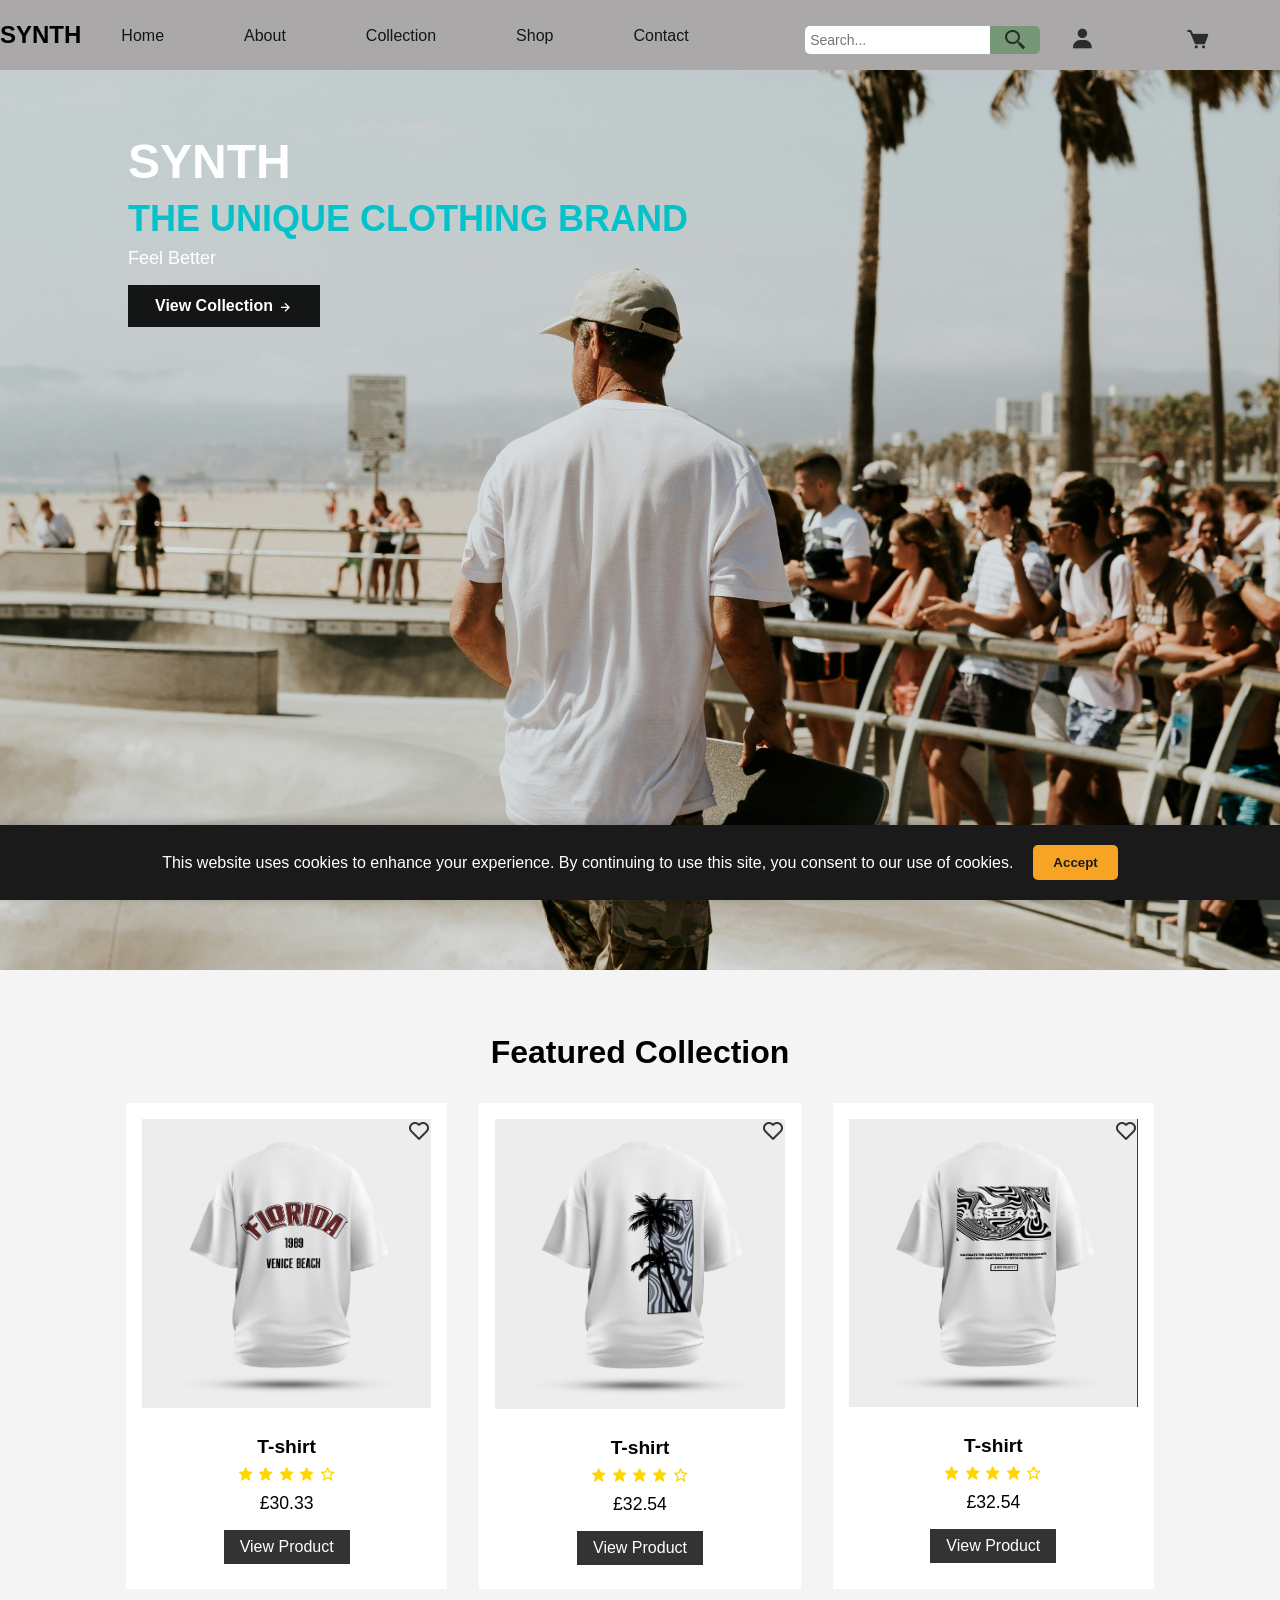
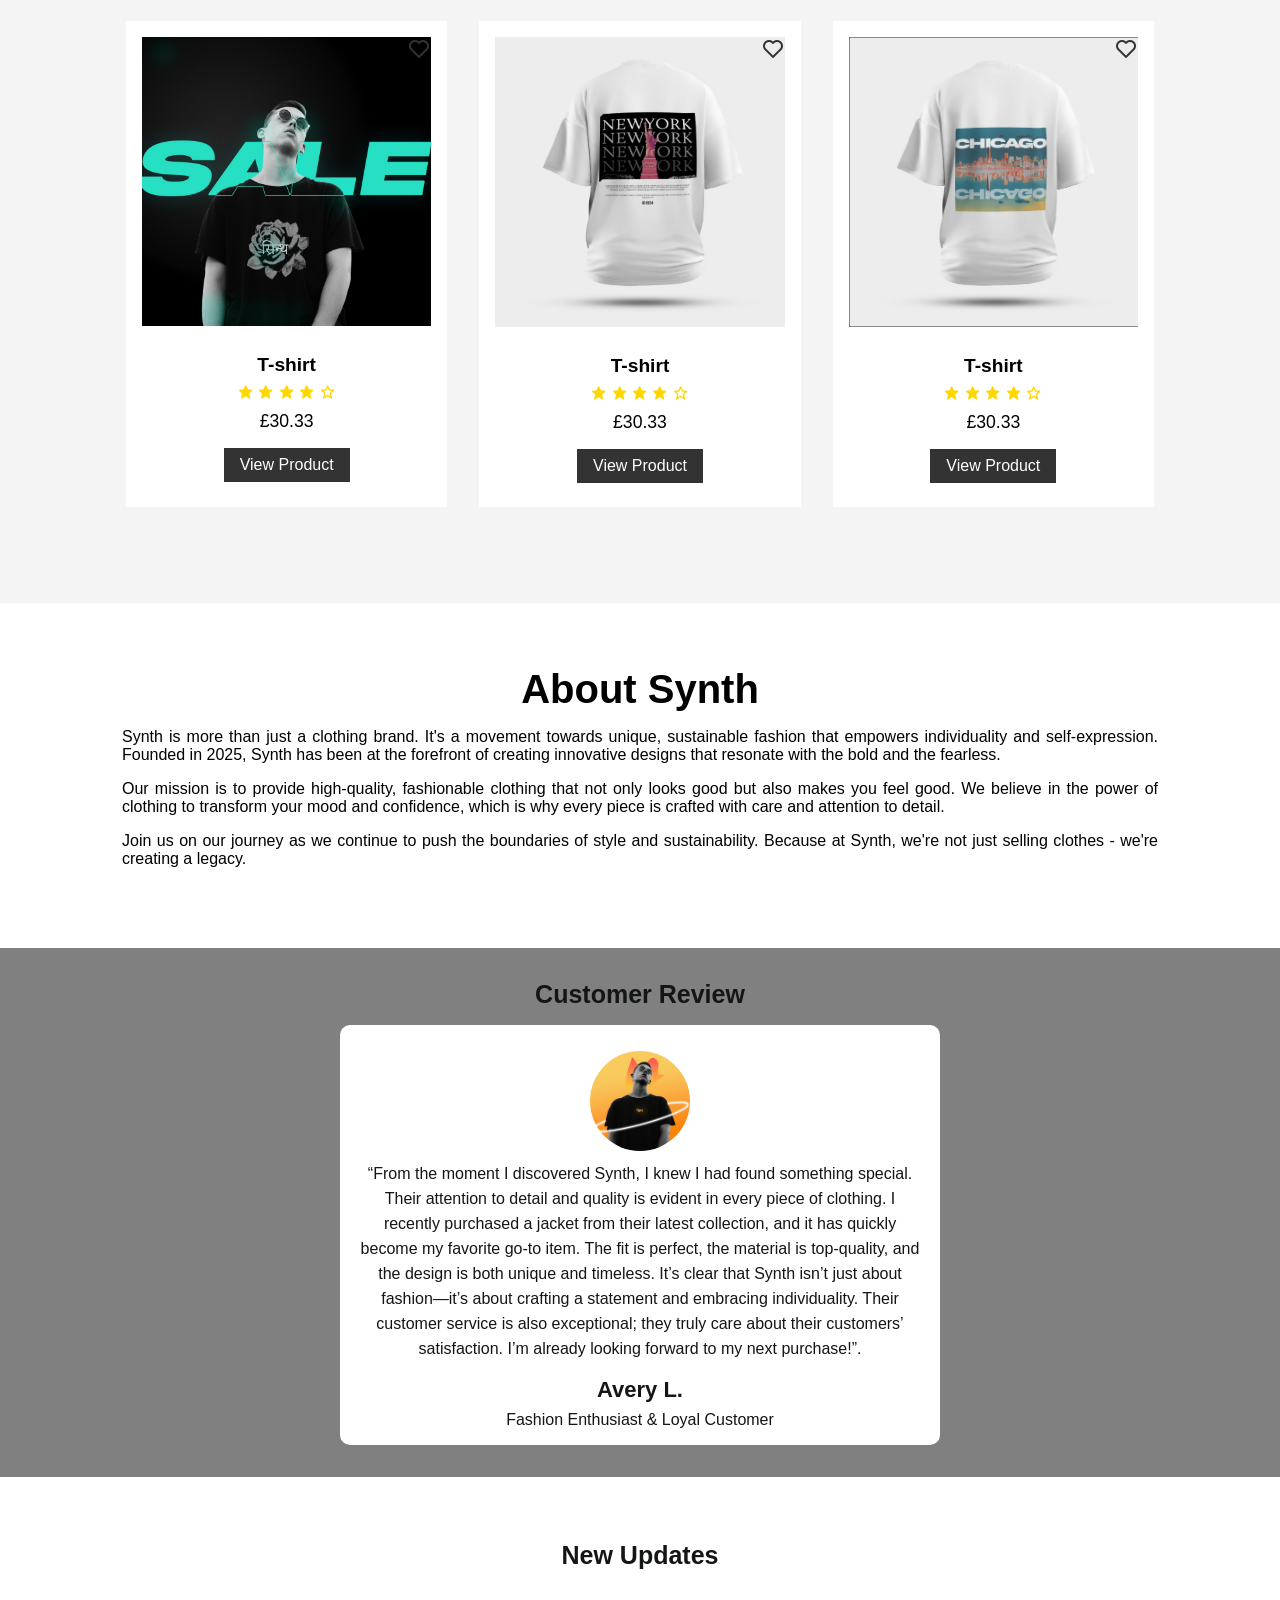
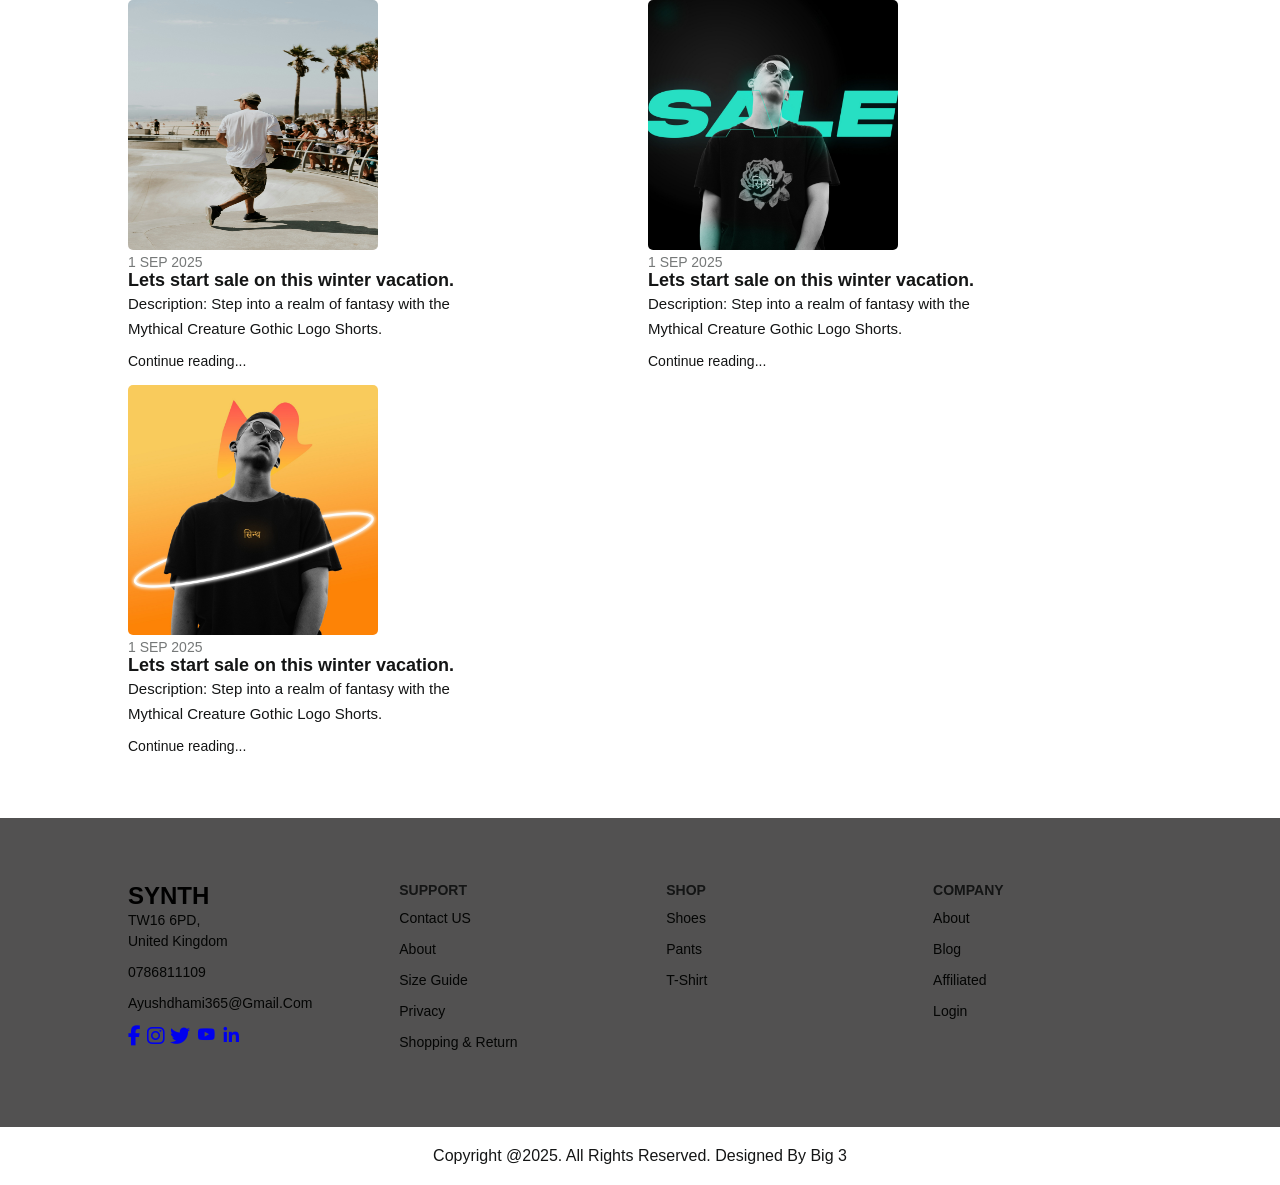
<file: index.html>
<!DOCTYPE html>
<html lang="en">
<head>
    <meta charset="UTF-8">
    <meta name="viewport" content="width=device-width, initial-scale=1.0">
    <title>Synth</title>
    <link rel="stylesheet" href="website.css">
    <link rel="stylesheet" href="https://cdnjs.cloudflare.com/ajax/libs/font-awesome/6.5.1/css/all.min.css">
    
    <link rel="preconnect" href="https://fonts.googleapis.com">
    <link rel="preconnect" href="https://fonts.gstatic.com" crossorigin>
    <link href="https://fonts.googleapis.com/css2?family=Open+Sans:ital,wght@0,300..800;1,300..800&display=swap" rel="stylesheet">
    <link rel="stylesheet" href="https://unpkg.com/boxicons@latest/css/boxicons.min.css">
    <link rel="stylesheet" href="featured.css">
</head>
<body>
    <header>
        <div class="nav-bar">
            <div class="icon">
                <h2 class="logo">SYNTH</h2>
            </div>
            <div class="menu">
                <ul>
                    <li><a href="index.html">Home</a></li>
                    <li><a href="#about">About</a></li>
                    <li><a href="#featured">Collection</a></li>
                    <li><a href="cart.html">Shop</a></li>
                    <li><a href="contact.html">Contact</a></li>
                </ul>
            </div>
            <div class="nav-icon">
                <form class="search-form">
                    <input type="text" style="height: 60%;" class="search-input" placeholder="Search...">
                    <button type="submit" style="height: 60%;" class="search-button"><i class='bx bx-search-alt-2'></i></button>
                </form>
                <a href="synthlogin.html"><i class='bx bxs-user'></i></a>
                <a href="cart.html"><i class='bx bxs-cart'></i></a>
            </div>
        </div>
    </header>
    <section class="main-home">
        <div class="main-text">
            <h1>Synth</h1>
            <h2>The unique clothing brand</h2>
            <p>Feel Better</p>
            <a href="featured collection.html" class="main-btn">View Collection <i class='bx bx-right-arrow-alt'></i></a>
        </div>
    </section>
    <section class="featured-collection" id="featured">
        <div class="container">
            <h2 class="section-title">Featured Collection</h2>
            <div class="products-grid">
                <div class="product-item">
                    <img src="IMG-1ef2e735b1ee04870071a0413022f027-V.jpg" alt="Product Name 1">
                    <div class="product-info">
                        <h3 class="product-name">T-shirt</h3>
                        <div class="product-rating">
                            <i class='bx bxs-star'></i>
                            <i class='bx bxs-star'></i>
                            <i class='bx bxs-star'></i>
                            <i class='bx bxs-star'></i>
                            <i class='bx bx-star'></i>
                        </div>
                        <p class="product-price">£30.33</p>
                        <a href="product-details.html" class="product-link">View Product</a>
                    </div>
                    <div class="product-favorite">
                        <i class='bx bx-heart'></i>
                    </div>
                </div>
                <div class="product-item">
                    <img src="IMG-5cf470f4316c26d5dce860686047198b-V.jpg" alt="Product Name 2">
                    <div class="product-info">
                        <h3 class="product-name">T-shirt</h3>
                        <div class="product-rating">
                            <i class='bx bxs-star'></i>
                            <i class='bx bxs-star'></i>
                            <i class='bx bxs-star'></i>
                            <i class='bx bxs-star'></i>
                            <i class='bx bx-star'></i>
                        </div>
                        <p class="product-price">£32.54</p>
                        <a href="product-details.html" class="product-link">View Product</a>
                    </div>
                    <div class="product-favorite">
                        <i class='bx bx-heart'></i>
                    </div>
                </div>
                <div class="product-item">
                    <img src="IMG-607c19047e34d067006b33b2b1dadd6f-V.jpg" alt="Product Name 3">
                    <div class="product-info">
                        <h3 class="product-name">T-shirt</h3>
                        <div class="product-rating">
                            <i class='bx bxs-star'></i>
                            <i class='bx bxs-star'></i>
                            <i class='bx bxs-star'></i>
                            <i class='bx bxs-star'></i>
                            <i class='bx bx-star'></i>
                        </div>
                        <p class="product-price">£32.54</p>
                        <a href="featured collection.html" class="product-link">View Product</a>
                    </div>
                    <div class="product-favorite">
                        <i class='bx bx-heart'></i>
                    </div>
                </div>
                <div class="product-item">
                    <img src="IMG-61b641270b9a5c42b3bf46fb2de56ee8-V.jpg" alt="Product Name 4">
                    <div class="product-info">
                        <h3 class="product-name">T-shirt</h3>
                        <div class="product-rating">
                            <i class='bx bxs-star'></i>
                            <i class='bx bxs-star'></i>
                            <i class='bx bxs-star'></i>
                            <i class='bx bxs-star'></i>
                            <i class='bx bx-star'></i>
                        </div>
                        <p class="product-price">£30.33</p>
                        <a href="product-details.html" class="product-link">View Product</a>
                    </div>
                    <div class="product-favorite">
                        <i class='bx bx-heart'></i>
                    </div>
                </div>
                <div class="product-item">
                    <img src="IMG-ae35cc79096c8551d27819152d2a5802-V.jpg" alt="Product Name 5">
                    <div class="product-info">
                        <h3 class="product-name">T-shirt</h3>
                        <div class="product-rating">
                            <i class='bx bxs-star'></i>
                            <i class='bx bxs-star'></i>
                            <i class='bx bxs-star'></i>
                            <i class='bx bxs-star'></i>
                            <i class='bx bx-star'></i>
                        </div>
                        <p class="product-price">£30.33</p>
                        <a href="product-details.html" class="product-link">View Product</a>
                    </div>
                    <div class="product-favorite">
                        <i class='bx bx-heart'></i>
                    </div>
                </div>
                <div class="product-item">
                    <img src="IMG-79c3954e5ae22a137ee8572ff8e2add1-V.jpg" alt="Product Name 6">
                    <div class="product-info">
                        <h3 class="product-name">T-shirt</h3>
                        <div class="product-rating">
                            <i class='bx bxs-star'></i>
                            <i class='bx bxs-star'></i>
                            <i class='bx bxs-star'></i>
                            <i class='bx bxs-star'></i>
                            <i class='bx bx-star'></i>
                        </div>
                        <p class="product-price">£30.33</p>
                        <a href="product-details.html" class="product-link">View Product</a>
                    </div>
                    <div class="product-favorite">
                        <i class='bx bx-heart'></i>
                    </div>
                </div>
            </div>
        </div>
    </section>
    <main>
        <section class="about-section" id="about">
            <div class="container">
                <h1>About Synth</h1>
                <p>Synth is more than just a clothing brand. It's a movement towards unique, sustainable fashion that empowers individuality and self-expression. Founded in 2025, Synth has been at the forefront of creating innovative designs that resonate with the bold and the fearless.</p>
                <p>Our mission is to provide high-quality, fashionable clothing that not only looks good but also makes you feel good. We believe in the power of clothing to transform your mood and confidence, which is why every piece is crafted with care and attention to detail.</p>
                <p>Join us on our journey as we continue to push the boundaries of style and sustainability. Because at Synth, we're not just selling clothes - we're creating a legacy.</p>
            </div>
        </section>
    </main>

    <section class="client-review">
        <div class="container">
            <h3 class="review-title">Customer Review</h3>
            <div class="review-card">
                <img src="IMG-72ec4e3ade8d92468146ba8a911eaa62-V.jpg" alt="Synth CEO" class="review-image">
                <div class="review-description">
                    <p>“From the moment I discovered Synth, I knew I had found something special. Their attention to detail and quality is evident in every piece of clothing. I recently purchased a jacket from their latest collection, and it has quickly become my favorite go-to item. The fit is perfect, the material is top-quality, and the design is both unique and timeless. It’s clear that Synth isn’t just about fashion—it’s about crafting a statement and embracing individuality. Their customer service is also exceptional; they truly care about their customers’ satisfaction. I’m already looking forward to my next purchase!”.</p>
                </div>
                <h2 class="review-author">Avery L.</h2>
                <p class="review-role">Fashion Enthusiast & Loyal Customer</p>
            </div>
        </div>
    </section>
    <section class="news">
        <div class="upper-text">
            <h2>New Updates</h2>
        </div>
        <div class="Updated-cart">
            <div class="cart">
                <img src="christian-lunde-DuJA-IlY-P0-unsplash.jpg" width="250" height="250" alt="">
                <h5>1 SEP 2025</h5>
                <h4>Lets start sale on this winter vacation.</h4>
                <P>Description: Step into a realm of fantasy with the Mythical Creature Gothic Logo Shorts. </P>
                <h6>Continue reading...</h6>
            </div>
            <div class="cart">
                <img src="IMG-61b641270b9a5c42b3bf46fb2de56ee8-V.jpg" width="250" height="250" alt="">
                <h5>1 SEP 2025</h5>
                <h4>Lets start sale on this winter vacation.</h4>
                <P>Description: Step into a realm of fantasy with the Mythical Creature Gothic Logo Shorts. </P>
                <h6>Continue reading...</h6>
            </div>
            <div class="cart">
                <img src="IMG-72ec4e3ade8d92468146ba8a911eaa62-V.jpg" width="250" height="250" alt="">
                <h5>1 SEP 2025</h5>
                <h4>Lets start sale on this winter vacation.</h4>
                <P>Description: Step into a realm of fantasy with the Mythical Creature Gothic Logo Shorts.</P>
                <h6>Continue reading...</h6>
            </div>
        </div>
    </section>
    <section class="contact">
        <div class="contact-info">
            <div class="First-info">
                <h2 class="logo">SYNTH</h2>
                <p>TW16 6PD, <br> United Kingdom</p>
                <p>0786811109</p>
                <p>ayushdhami365@gmail.com</p>
                <div class="Social-icons">
                    <a href="#"><i class="fab fa-facebook-f"></i></a>
                    <a href="#"><i class="fab fa-instagram"></i></a>
                    <a href="#"><i class="fab fa-twitter"></i></a>
                    <a href="#"><i class='bx bxl-youtube'></i></a>
                    <a href="#"><i class='bx bxl-linkedin'></i></a>
                </div>
            </div>
            <div class="second-info">
                <h4>Support</h4>
                <p>Contact US</p>
                <p>About</p>
                <p>Size guide</p>
                <p>Privacy</p>
                <p>Shopping & Return</p>
            </div>
            <div class="third-info">
                <h4>Shop</h4>
                <p>Shoes</p>
                <p>Pants</p>
                <p>T-shirt</p>
            </div>
            <div class="fourth-info">
                <h4>Company</h4>
                <p>About</p>
                <p>Blog</p>
                <p>Affiliated</p>
                <p>Login</p>
            </div>
        </div>
    </section>
    <div class="end-text">
        <p>Copyright @2025. All Rights Reserved. Designed by Big 3</p>
    </div>

    <div id="cookie-banner">
        <p>This website uses cookies to enhance your experience. By continuing to use this site, you consent to our use of cookies.</p>
        <button id="accept-cookies">Accept</button>
    </div>

    <script src="java.js"></script>

    <script src="cookies-consent.js"></script>
</body>
</html>
</file>
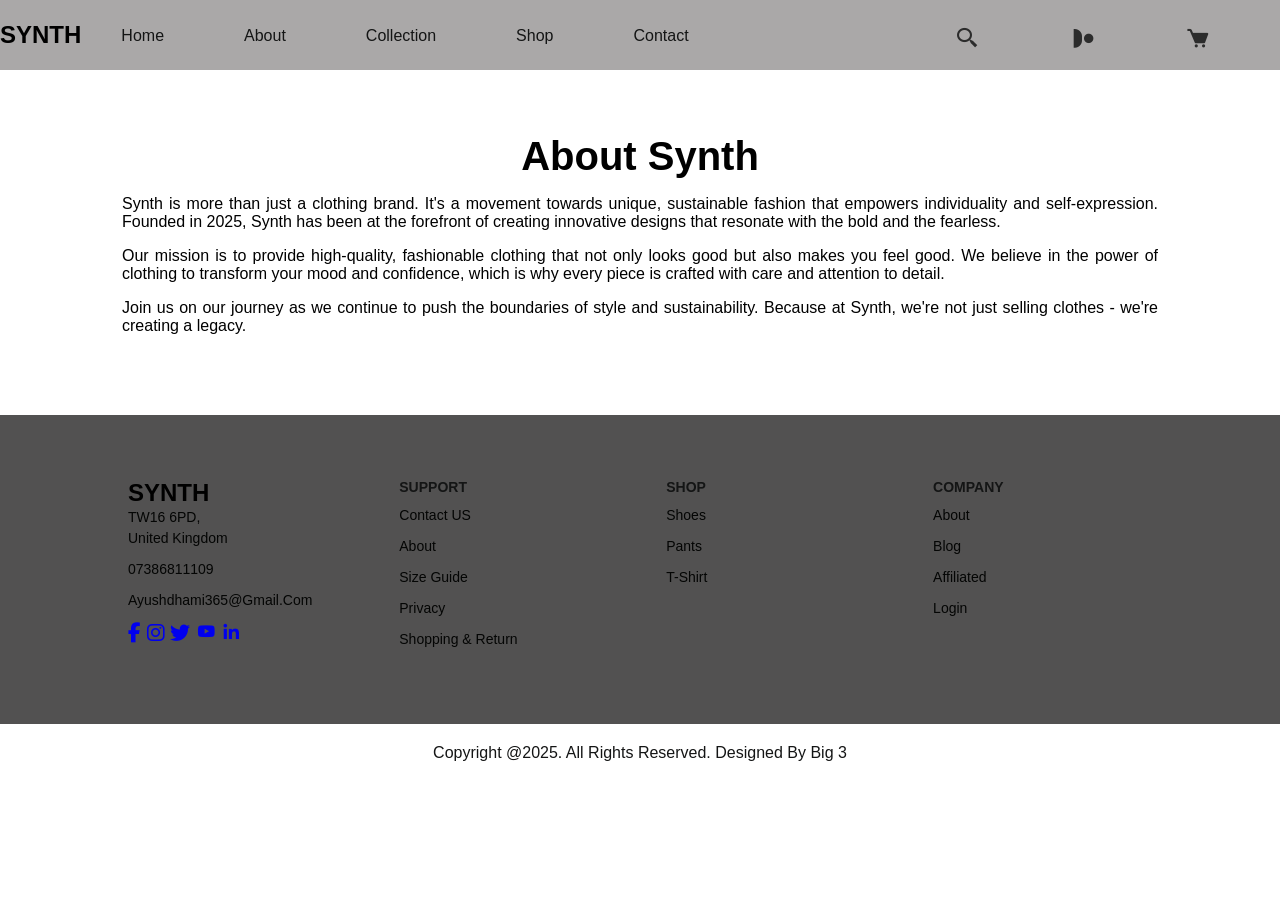
<file: about.html>
<!DOCTYPE html>
<html lang="en">
<head>
    <meta charset="UTF-8">
    <meta name="viewport" content="width=device-width, initial-scale=1.0">
    <title>About Synth</title>
    <link rel="stylesheet" href="website.css">
    <link rel="stylesheet" href="https://cdnjs.cloudflare.com/ajax/libs/font-awesome/6.5.1/css/all.min.css">
    <link rel="preconnect" href="https://fonts.googleapis.com">
    <link rel="preconnect" href="https://fonts.gstatic.com" crossorigin>
    <link href="https://fonts.googleapis.com/css2?family=Open+Sans:ital,wght@0,300..800;1,300..800&display=swap" rel="stylesheet">
    <link rel="stylesheet" href="https://unpkg.com/boxicons@latest/css/boxicons.min.css">
</head>
<body>
    <header>
        <div class="nav-bar">
            <div class="icon">
                <h2 class="logo">SYNTH</h2>
            </div>
            <div class="menu">
                <ul>
                    <li><a href="index.html">Home</a></li>
                    <li><a href="about.html">About</a></li>
                    <li><a href="featured collection.html">Collection</a></li>
                    <li><a href="cart.html">Shop</a></li>
                    <li><a href="contact.html">Contact</a></li>
                </ul>
            </div>
            <div class="nav-icon">
                <a href="#"><i class='bx bx-search-alt-2 bx-tada'></i></a>
                <a href="Synthlogin.html"><i class='bx bxs-user bx-tada bx-rotate-90'></i></a>
                <a href="#"><i class='bx bxs-cart bx-burst'></i></a>
            </div>
        </div>
    </header>
    <main>
        <section class="about-section">
            <div class="container">
                <h1>About Synth</h1>
                <p>Synth is more than just a clothing brand. It's a movement towards unique, sustainable fashion that empowers individuality and self-expression. Founded in 2025, Synth has been at the forefront of creating innovative designs that resonate with the bold and the fearless.</p>
                <p>Our mission is to provide high-quality, fashionable clothing that not only looks good but also makes you feel good. We believe in the power of clothing to transform your mood and confidence, which is why every piece is crafted with care and attention to detail.</p>
                <p>Join us on our journey as we continue to push the boundaries of style and sustainability. Because at Synth, we're not just selling clothes - we're creating a legacy.</p>
            </div>
        </section>
    </main>
    <footer>
        <section class="contact">
            <div class="contact-info">
                <div class="First-info">
                    <h2 class="logo">SYNTH</h2>
                    <p>TW16 6PD, <br> United Kingdom</p>
                    <p>07386811109</p>
                    <p>ayushdhami365@gmail.com</p>
                    <div class="Social-icons">
                        <a href="#"><i class="fab fa-facebook-f"></i></a>
                        <a href="#"><i class="fab fa-instagram"></i></a>
                        <a href="#"><i class="fab fa-twitter"></i></a>
                        <a href="#"><i class='bx bxl-youtube'></i></a>
                        <a href="#"><i class='bx bxl-linkedin'></i></a>
                    </div>
                </div>
                <div class="second-info">
                    <h4>Support</h4>
                    <p>Contact US</p>
                    <p>About</p>
                    <p>Size guide</p>
                    <p>Privacy</p>
                    <p>Shopping & Return</p>
                </div>
                <div class="third-info">
                    <h4>Shop</h4>
                    <p>Shoes</p>
                    <p>Pants</p>
                    <p>T-shirt</p>
                </div>
                <div class="fourth-info">
                    <h4>Company</h4>
                    <p>About</p>
                    <p>Blog</p>
                    <p>Affiliated</p>
                    <p>Login</p>
                </div>
            </div>
        </section>
        <div class="end-text">
            <p>Copyright @2025. All Rights Reserved. Designed by Big 3</p>
        </div>
    </footer>
</body>
</html>
</file>
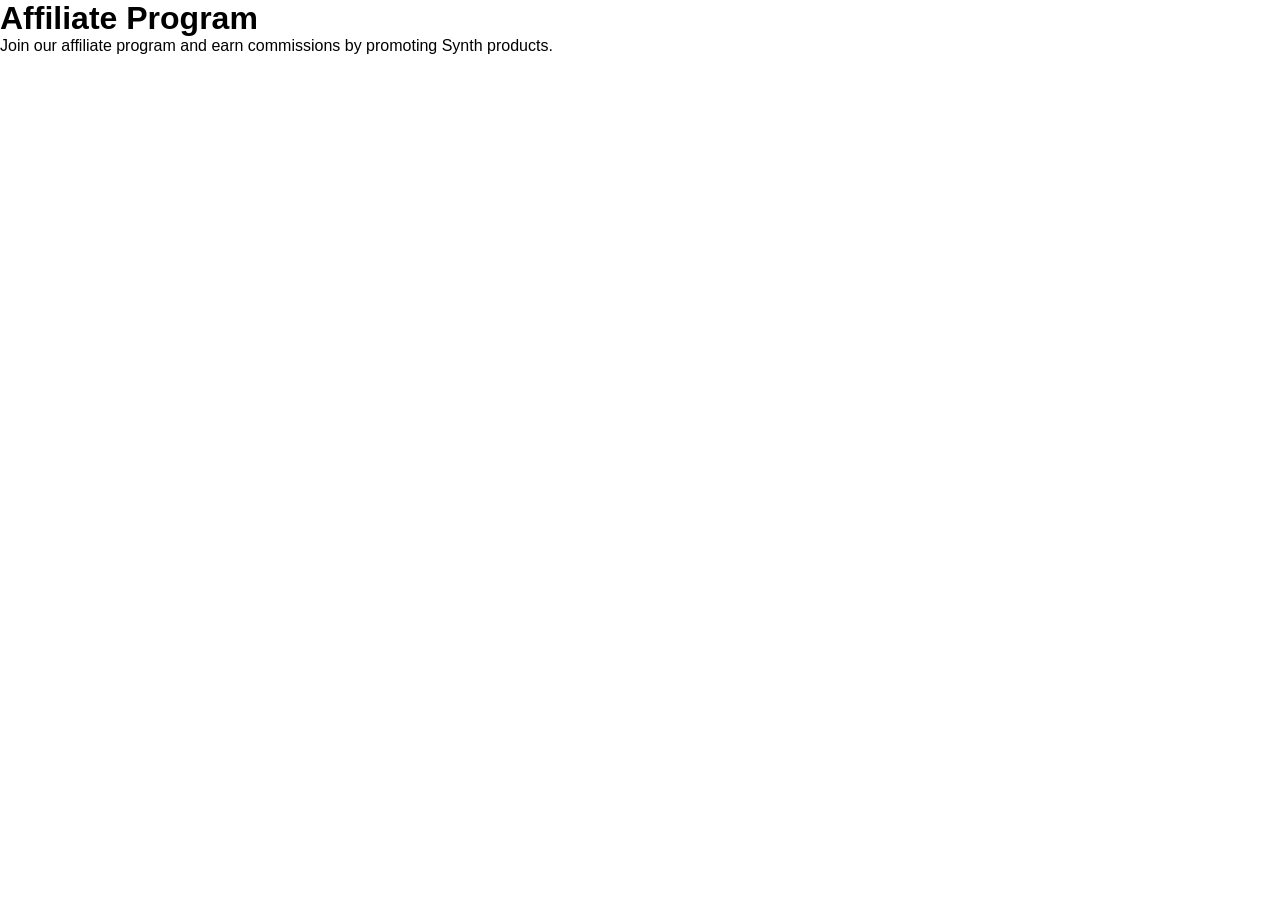
<file: affiliate.html>
<!DOCTYPE html>
<html lang="en">
<head>
    <meta charset="UTF-8">
    <meta name="viewport" content="width=device-width, initial-scale=1.0">
    <title>Affiliate Program</title>
    <link rel="stylesheet" href="website.css">
</head>
<body>
    <header>
        <h1>Affiliate Program</h1>
    </header>
    <main>
        <p>Join our affiliate program and earn commissions by promoting Synth products.</p>
    </main>
</body>
</html>
</file>
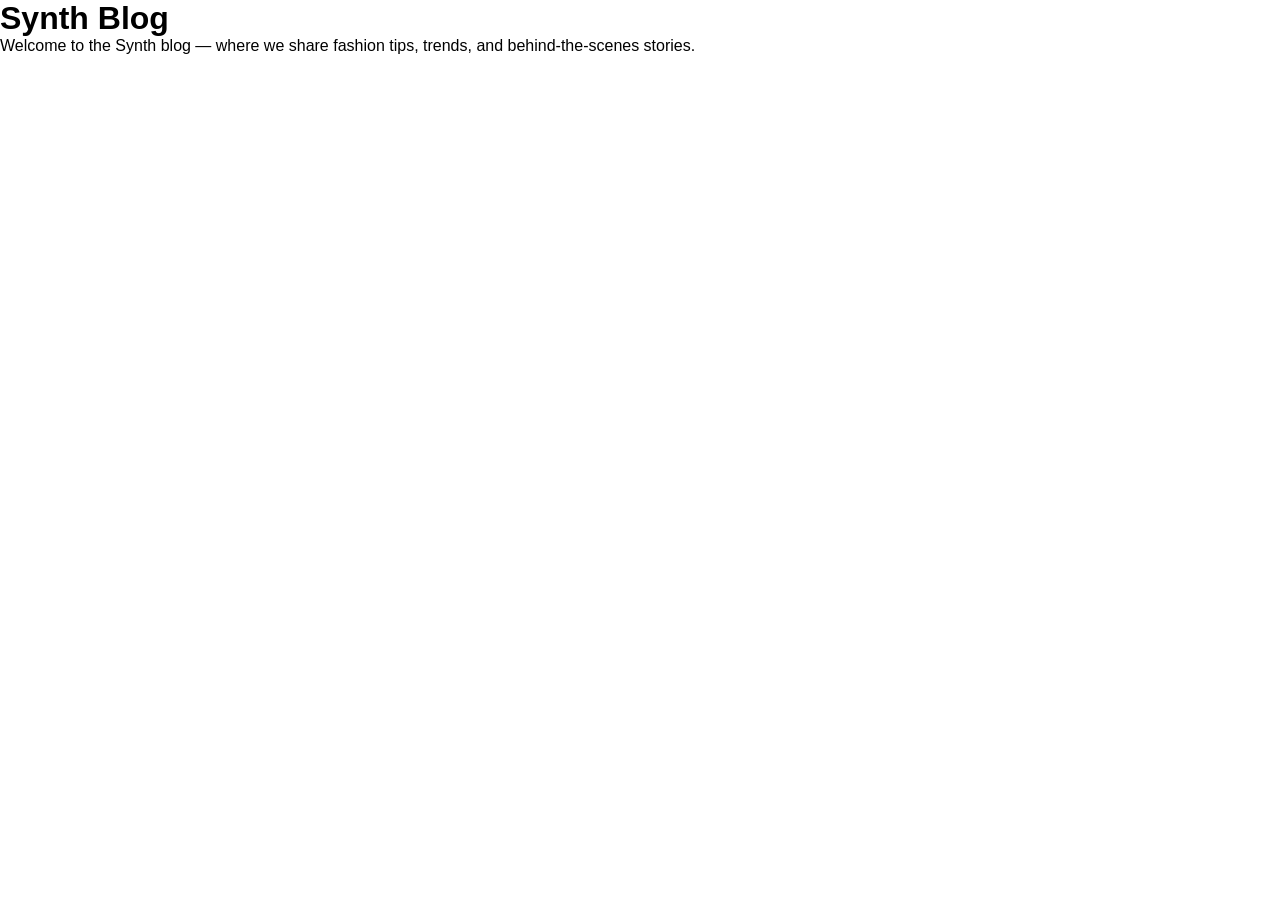
<file: blog.html>
<!DOCTYPE html>
<html lang="en">
<head>
    <meta charset="UTF-8">
    <meta name="viewport" content="width=device-width, initial-scale=1.0">
    <title>Blog</title>
    <link rel="stylesheet" href="website.css">
</head>
<body>
    <header>
        <h1>Synth Blog</h1>
    </header>
    <main>
        <p>Welcome to the Synth blog — where we share fashion tips, trends, and behind-the-scenes stories.</p>
    </main>
</body>
</html>
</file>
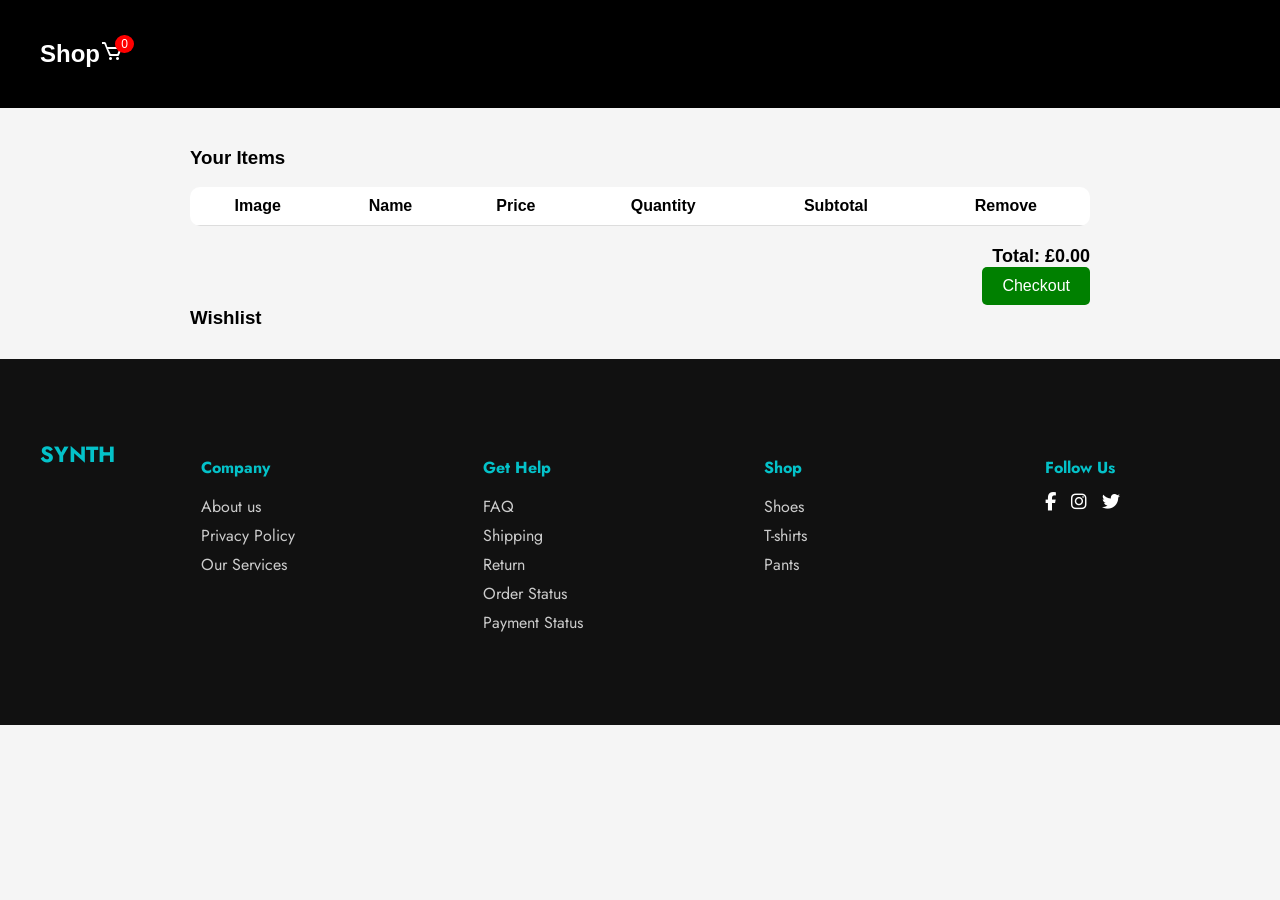
<file: cart.html>
<!DOCTYPE html>
<html lang="en">
<head>
<meta charset="UTF-8">
<meta name="viewport" content="width=device-width, initial-scale=1.0">
<title>Your Cart</title>
<link href='https://unpkg.com/boxicons@2.1.4/css/boxicons.min.css' rel='stylesheet'>
<style>
    body { font-family: Arial, sans-serif; margin: 0; background: #f5f5f5; }
    header { background: black; color: white; padding: 10px 20px; display: flex; justify-content: space-between; align-items: center; }
    .container { padding: 20px; max-width: 900px; margin: auto; }
    table { width: 100%; border-collapse: collapse; background: white; border-radius: 10px; overflow: hidden; }
    th, td { padding: 10px; text-align: center; border-bottom: 1px solid #ddd; }
    img { width: 60px; border-radius: 8px; }
    .qty-btn { padding: 3px 8px; background: black; color: white; border: none; cursor: pointer; border-radius: 5px; }
    .remove-btn { background: red; color: white; border: none; padding: 5px 8px; border-radius: 5px; cursor: pointer; }
    .total { font-weight: bold; font-size: 18px; text-align: right; margin-top: 20px; }
    .checkout-btn { background: green; color: white; padding: 10px 20px; border: none; border-radius: 5px; font-size: 16px; cursor: pointer; float: right; }
    .checkout-btn:hover { background: darkgreen; }
    .wishlist { margin-top: 40px; }
    .wishlist h3 { margin-bottom: 10px; }
    .wishlist-item { background: white; padding: 10px; display: flex; align-items: center; justify-content: space-between; border-radius: 10px; margin-bottom: 10px; }
    .wishlist-item img { width: 50px; }
    .add-from-wishlist { background: black; color: white; padding: 5px 10px; border-radius: 5px; cursor: pointer; }
</style>
</head>
<body>

<header>
<header>
    <h2>Shop</h2>
    <div style="position: relative;">
        <a href="cart.html" style="color: white; font-size: 24px; position: relative;">
            <i class='bx bx-cart'></i>
            <span id="cart-count"
                style="position: absolute; top: -5px; right: -10px; background: red; color: white; font-size: 12px; padding: 2px 6px; border-radius: 50%;">
                0
            </span>
        </a>
    </div>
</header>

</header>

<div class="container">
    <h3>Your Items</h3>
    <table id="cart-table">
        <thead>
            <tr>
                <th>Image</th>
                <th>Name</th>
                <th>Price</th>
                <th>Quantity</th>
                <th>Subtotal</th>
                <th>Remove</th>
            </tr>
        </thead>
        <tbody id="cart-body">
            <!-- Items will be loaded here -->
        </tbody>
    </table>
    <div class="total" id="total-price">Total: £0.00</div>
    <button class="checkout-btn" onclick="checkout()">Checkout</button>

    <!-- Wishlist Section -->
    <div class="wishlist" id="wishlist-section">
        <h3>Wishlist</h3>
        <!-- Wishlist items will be loaded here -->
    </div>
</div>

<script>
    let cart = JSON.parse(localStorage.getItem('cart')) || [];
    let favourites = JSON.parse(localStorage.getItem('favourites')) || [];

    const cartBody = document.getElementById('cart-body');
    const totalPriceEl = document.getElementById('total-price');
    const wishlistSection = document.getElementById('wishlist-section');

    function loadCart() {
        cartBody.innerHTML = '';
        let total = 0;

        cart.forEach((item, index) => {
            const priceNum = parseFloat(item.price.replace('£',''));
            const subtotal = priceNum * item.quantity;
            total += subtotal;

            cartBody.innerHTML += `
                <tr>
                    <td><img src="${item.image}" alt="${item.name}"></td>
                    <td>${item.name}</td>
                    <td>${item.price}</td>
                    <td>
                        <button class="qty-btn" onclick="changeQty(${index}, -1)">-</button>
                        ${item.quantity}
                        <button class="qty-btn" onclick="changeQty(${index}, 1)">+</button>
                    </td>
                    <td>£${subtotal.toFixed(2)}</td>
                    <td><button class="remove-btn" onclick="removeItem(${index})">X</button></td>
                </tr>
            `;
        });

        totalPriceEl.textContent = `Total: £${total.toFixed(2)}`;
        localStorage.setItem('cart', JSON.stringify(cart));
    }

    function changeQty(index, amount) {
        cart[index].quantity += amount;
        if (cart[index].quantity <= 0) {
            cart.splice(index, 1);
        }
        loadCart();
    }

    function removeItem(index) {
        cart.splice(index, 1);
        loadCart();
    }

    function checkout() {
        if (cart.length === 0) {
            alert("Your cart is empty!");
            return;
        }
        alert("Order placed successfully!");
        cart = [];
        localStorage.setItem('cart', JSON.stringify(cart));
        loadCart();
    }

    function loadWishlist() {
        wishlistSection.innerHTML = "<h3>Wishlist</h3>";
        favourites.forEach(name => {
            const product = getProductByName(name);
            if (product) {
                wishlistSection.innerHTML += `
                    <div class="wishlist-item">
                        <img src="${product.image}" alt="${product.name}">
                        <span>${product.name}</span>
                        <button class="add-from-wishlist" onclick="addFromWishlist('${product.name}')">Add to Cart</button>
                    </div>
                `;
            }
        });
    }

    function getProductByName(name) {
        // Example data (in real app, fetch from DB or products.js)
        const allProducts = [
            { name: "T-shirt", price: "£30.33", image: "IMG-1ef2e735b1ee04870071a0413022f027-V.jpg" },
            { name: "T-shirt", price: "£32.54", image: "IMG-13dd13d66a2b0fe479b39bf2dc382b73-V.jpg" },
            { name: "Shoes", price: "£60.00", image: "IMG-69de9c22a67e1e99552c1bbbc1a50589-V.jpg" }
        ];
        return allProducts.find(p => p.name === name);
    }

    function addFromWishlist(name) {
        const product = getProductByName(name);
        if (!product) return;
        const existing = cart.find(item => item.name === product.name);
        if (existing) {
            existing.quantity += 1;
        } else {
            cart.push({ ...product, quantity: 1 });
        }
        localStorage.setItem('cart', JSON.stringify(cart));
        loadCart();
        alert(`${product.name} added to cart!`);
    }

    loadCart();
    loadWishlist();
</script>
 <!-- Footer -->
    <div id="footer"></div>

    <script src="footer-loader.js"></script>
</body>
</html>
</file>
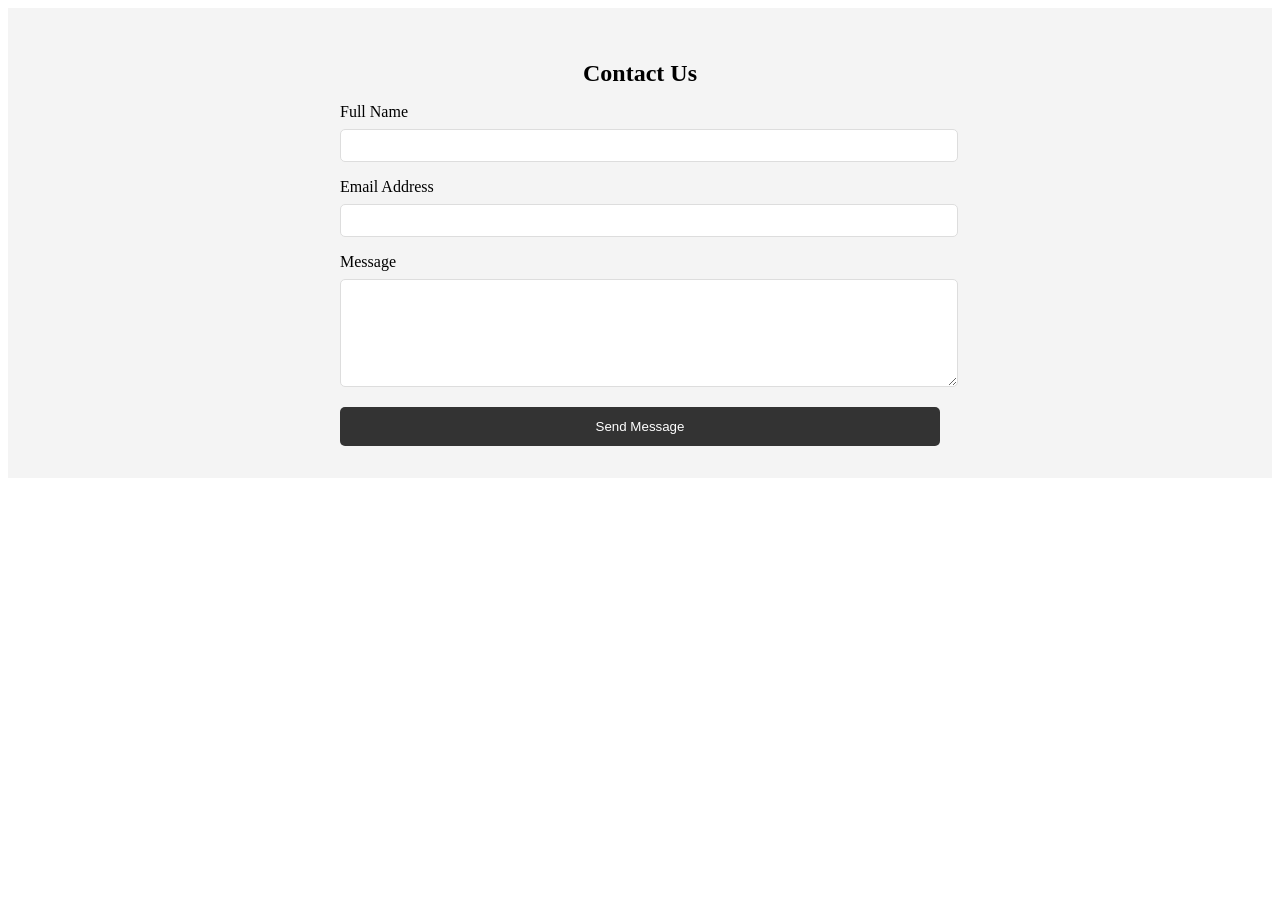
<file: contact.html>
<!DOCTYPE html>
<html lang="en">
<head>
    <meta charset="UTF-8">
    <meta name="viewport" content="width=device-width, initial-scale=1.0">
    <title>Contact Us</title>
    <link rel="stylesheet" href="contact.css">
</head>
<body>
    <section class="contact-form-section">
        <div class="container">
            <h2>Contact Us</h2>
            <!-- JS Demo Mode (No Server Needed) -->
            <form id="contactForm" class="contact-form">
                
                <div class="form-group">
                    <label for="name">Full Name</label>
                    <input type="text" id="name" name="name" required>
                </div>

                <div class="form-group">
                    <label for="email">Email Address</label>
                    <input type="email" id="email" name="email" required>
                </div>

                <div class="form-group">
                    <label for="message">Message</label>
                    <textarea id="message" name="message" rows="6" required></textarea>
                </div>

                <button type="submit" class="submit-btn">Send Message</button>
            </form>
        </div>
    </section>

    <script>
        // JavaScript to handle form submission without a server
        document.getElementById('contactForm').addEventListener('submit', function(event) {
            event.preventDefault(); // Stop actual submission
            alert('✅ Your message has been sent successfully!');
            this.reset(); // Clear form fields
        });
    </script>
</body>
</html>
</file>
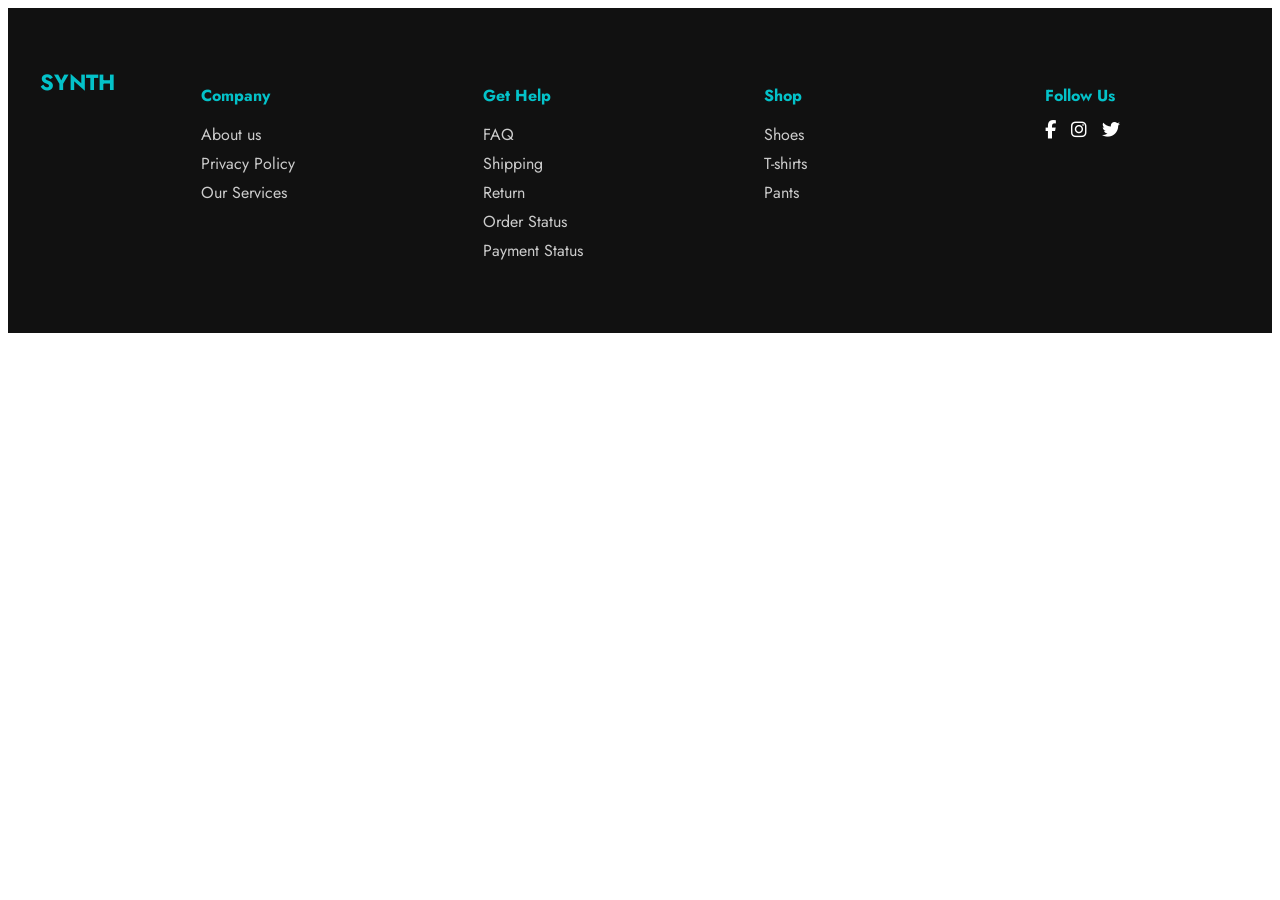
<file: footer.html>
<!DOCTYPE html>
<html lang="en">
<head>
    <meta charset="UTF-8">
    <meta name="viewport" content="width=device-width, initial-scale=1.0">
    <title>Document</title>
    <link rel="stylesheet" href="footer.css">
    <link rel="stylesheet" href="https://cdnjs.cloudflare.com/ajax/libs/font-awesome/6.5.1/css/all.min.css">
    <link rel="preconnect" href="https://fonts.googleapis.com">
<link rel="preconnect" href="https://fonts.gstatic.com" crossorigin>
<link href="https://fonts.googleapis.com/css2?family=Jost:ital,wght@0,100..900;1,100..900&display=swap" rel="stylesheet">
</head>
<body>
   <!-- footer.html -->
<footer>
  <div class="footer-content">
    <div class="container">
      <div class="row">
        <div class="icon">
          <h2 class="logo">SYNTH</h2>
        </div>

        <div class="footer-contact">
          <h4>Company</h4>
          <ul>
            <li><a href="about.html">About us</a></li>
            <li><a href="privacy.html">Privacy Policy</a></li>
            <li><a href="services.html">Our Services</a></li>
          </ul>
        </div>

        <div class="footer-contact">
          <h4>Get Help</h4>
          <ul>
            <li><a href="faq.html">FAQ</a></li>
            <li><a href="shipping.html">Shipping</a></li>
            <li><a href="returns.html">Return</a></li>
            <li><a href="order-status.html">Order Status</a></li>
            <li><a href="payment-status.html">Payment Status</a></li>
          </ul>
        </div>

        <div class="footer-contact">
          <h4>Shop</h4>
          <ul>
            <li><a href="shop.html?category=shoes">Shoes</a></li>
            <li><a href="shop.html?category=tshirts">T-shirts</a></li>
            <li><a href="shop.html?category=pants">Pants</a></li>
          </ul>
        </div>

        <div class="footer-contact">
          <h4>Follow Us</h4>
          <div class="social-links">
            <a href="https://facebook.com" target="_blank"><i class="fab fa-facebook-f"></i></a>
            <a href="https://instagram.com" target="_blank"><i class="fab fa-instagram"></i></a>
            <a href="https://twitter.com" target="_blank"><i class="fab fa-twitter"></i></a>
          </div>
        </div>
      </div>
    </div>
  </div>
</footer>


</body>
</html>
</file>
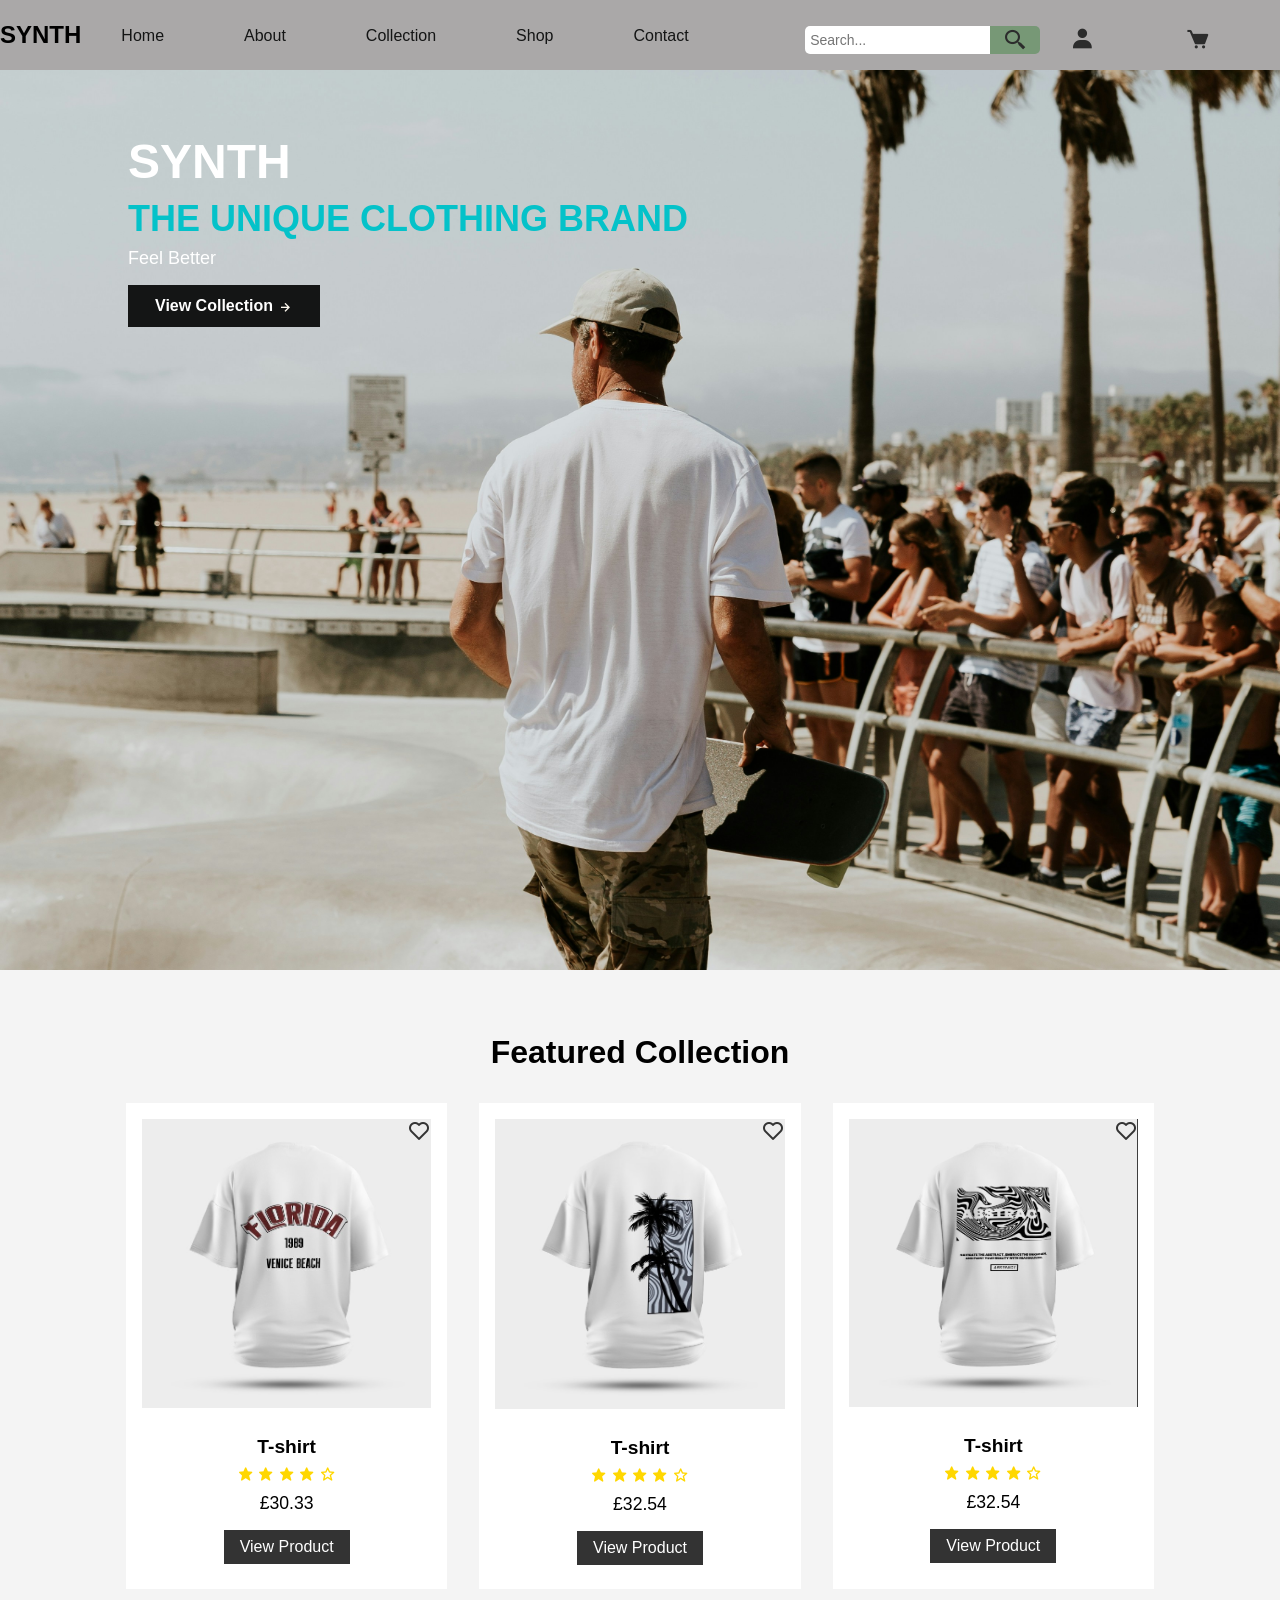
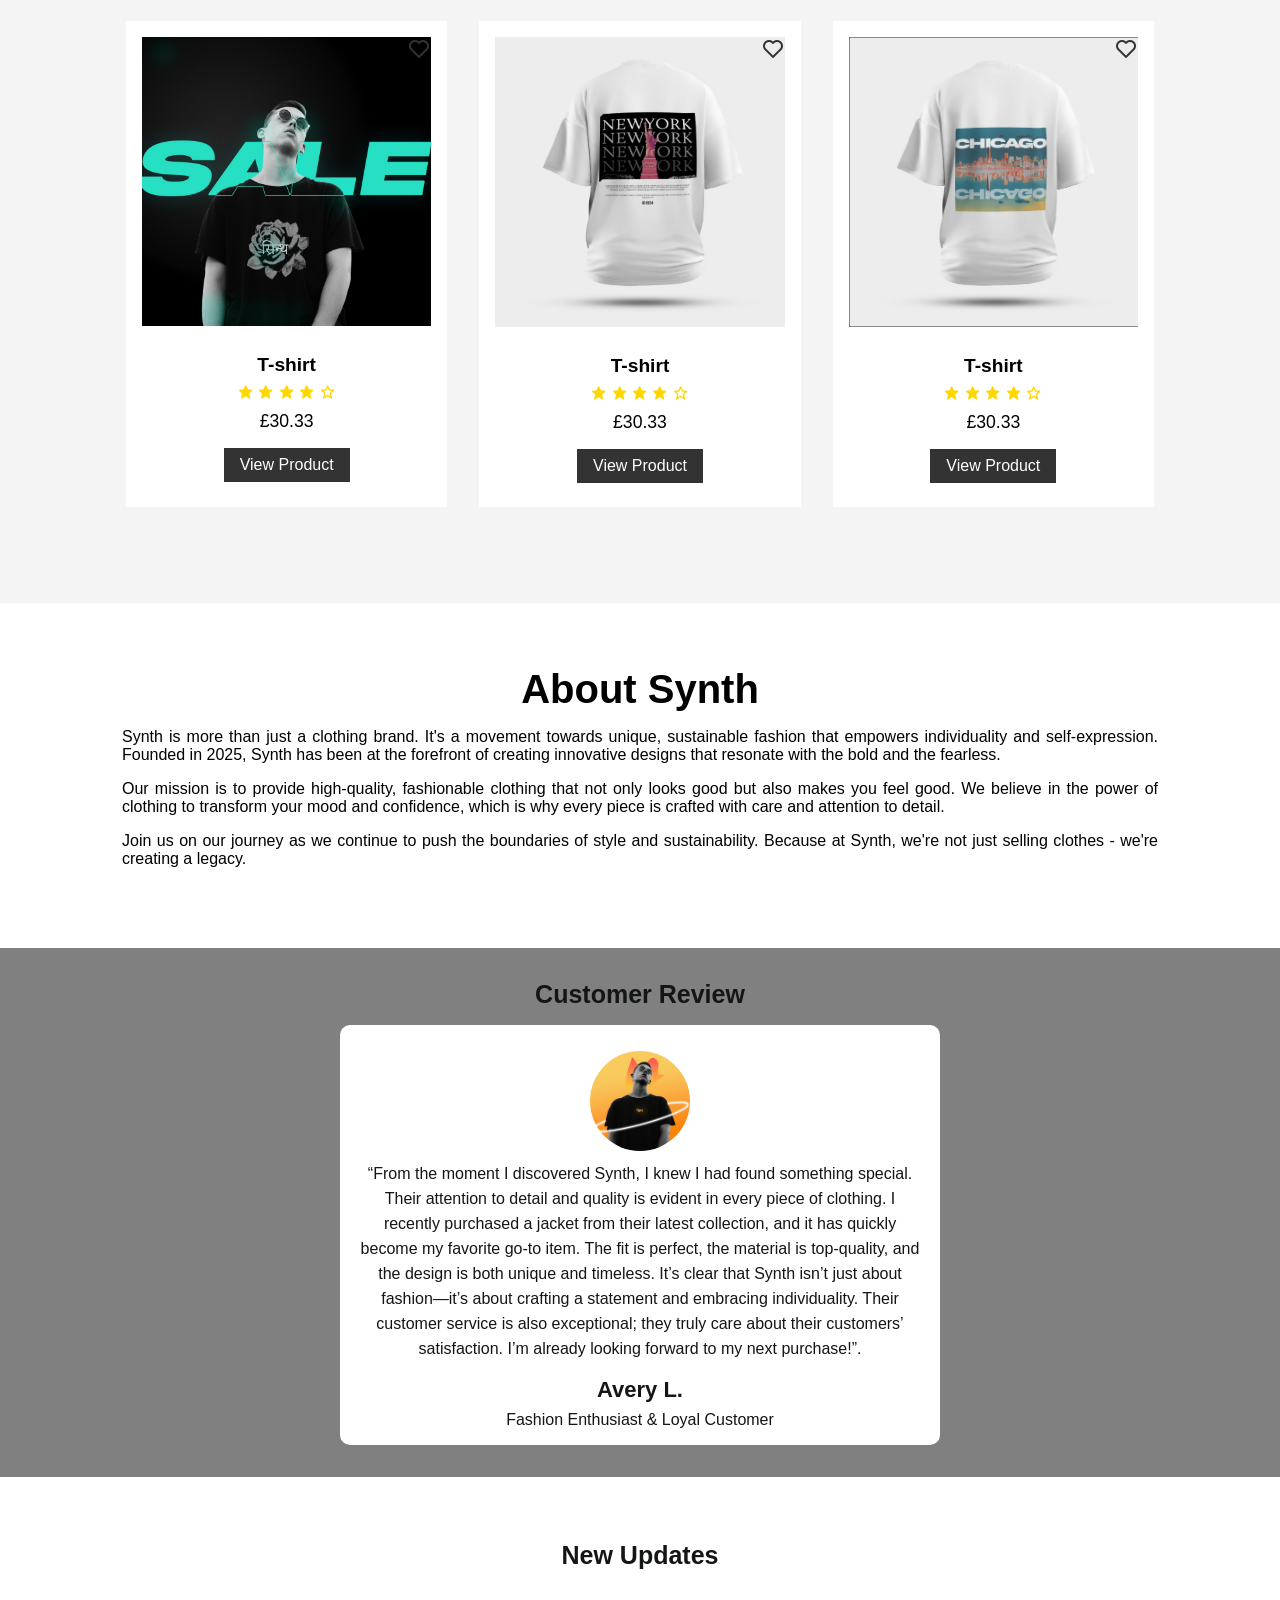
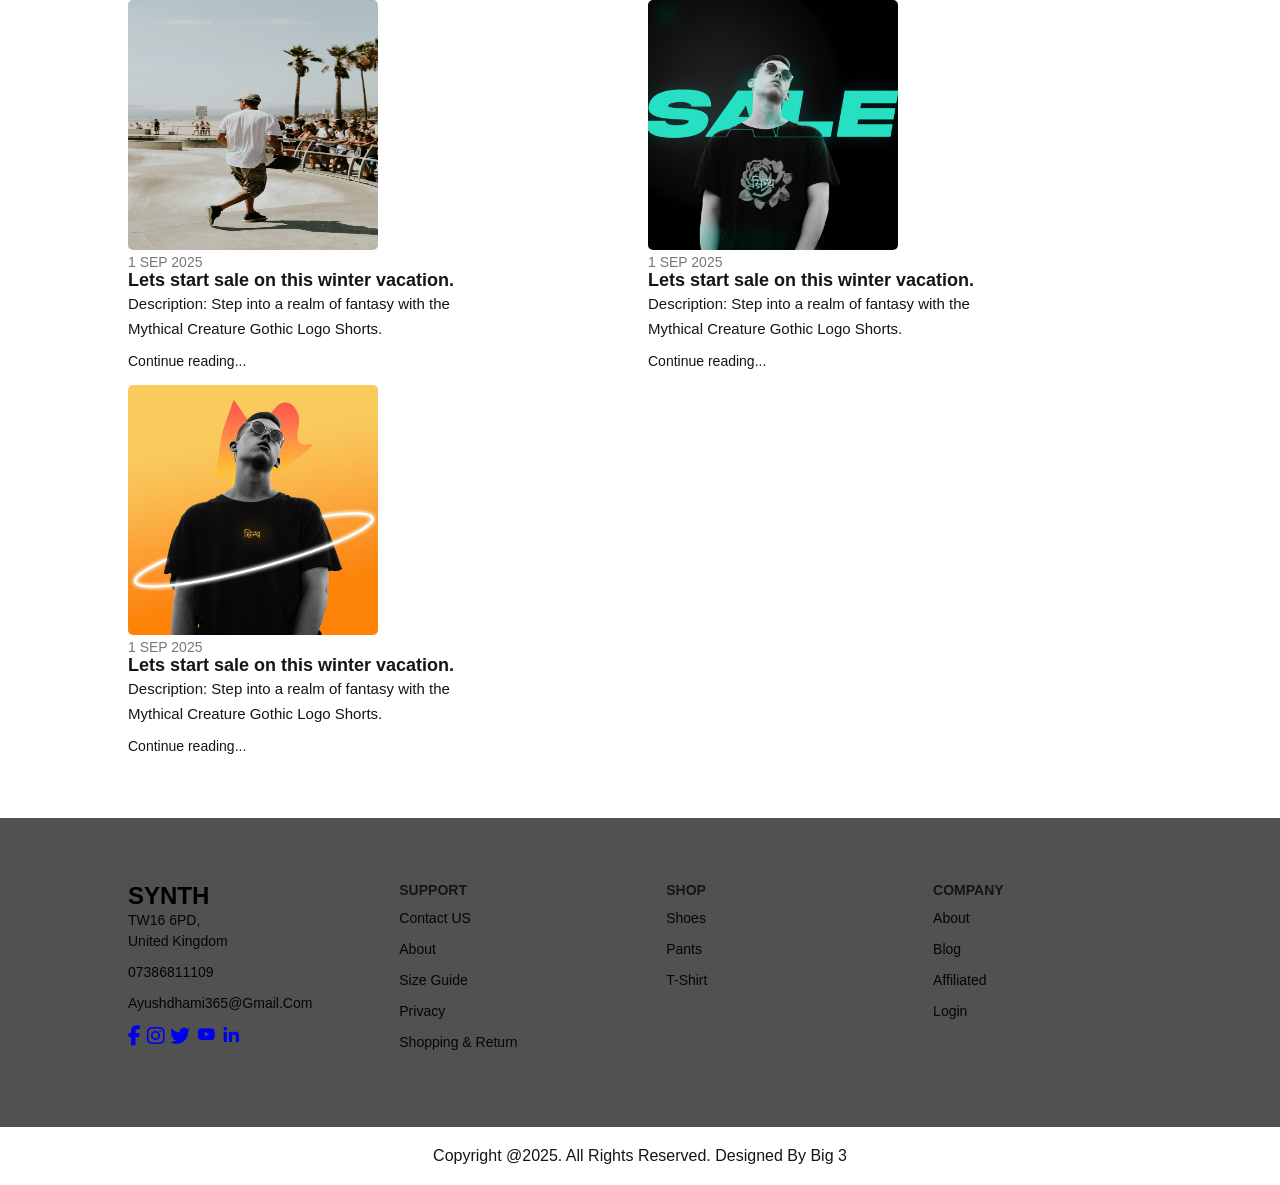
<file: home.html>
<!DOCTYPE html>
<html lang="en">
<head>
    <meta charset="UTF-8">
    <meta name="viewport" content="width=device-width, initial-scale=1.0">
    <title>Synth</title>
    <link rel="stylesheet" href="website.css">
    <link rel="stylesheet" href="https://cdnjs.cloudflare.com/ajax/libs/font-awesome/6.5.1/css/all.min.css">
    
    <link rel="preconnect" href="https://fonts.googleapis.com">
    <link rel="preconnect" href="https://fonts.gstatic.com" crossorigin>
    <link href="https://fonts.googleapis.com/css2?family=Open+Sans:ital,wght@0,300..800;1,300..800&display=swap" rel="stylesheet">
    <link rel="stylesheet"
  href="https://unpkg.com/boxicons@latest/css/boxicons.min.css">
  <link rel="stylesheet" href="about.html">
  <link rel="stylesheet" href="featured.css">
</head>
<body>
    <header>
        <div class="nav-bar">
            <div class="icon">
            <h2 class="logo">SYNTH</h2>
            </div>
            <div class="menu">
             <ul>
                <li> <a href="#index.html">Home</a></li>
                <li><a href="#about">About</a> </li>
                <li><a href="#featured">Collection</a></li>
                <li><a href="cart.html">Shop</a></li>
                <li><a href="contact.html">Contact </a></li>
                
            </ul>
            </div>
            <div class="nav-icon">
                <form class="search-form">
                    <input type="text" style="height: 60%;" class="search-input" placeholder="Search...">
                    <button type="submit" style="height: 60%;" class="search-button"><i class='bx bx-search-alt-2'></i></button>
                </form>
                <a href="Synthlogin.html"><i class='bx bxs-user'></i></a>
                <a href="cart.html"><i class='bx bxs-cart'></i></a>
            </div>
        </div>
    </header>
    <section class="main-home">
        <div class="main-text">
            <h1>Synth</h1>
            <h2>The unique clothing brand</h2>
                <p>Feel Better</p>
                <a href="featured collection.html" class="main-btn">View Collection <i class='bx bx-right-arrow-alt'></i></a>
        </div>
    </section>
    <!----Featured collection-->
    <section class="featured-collection" id="featured">
        <div class="container">
            <h2 class="section-title">Featured Collection</h2>
            <div class="products-grid">
                <!-- Product 1 -->
                <div class="product-item">
                    <img src="IMG-1ef2e735b1ee04870071a0413022f027-V.jpg" alt="Product Name 1">
                    <div class="product-info">
                        <h3 class="product-name">T-shirt</h3>
                        <div class="product-rating">
                            <i class='bx bxs-star'></i>
                            <i class='bx bxs-star'></i>
                            <i class='bx bxs-star'></i>
                            <i class='bx bxs-star'></i>
                            <i class='bx bx-star'></i>
                        </div>
                        <p class="product-price">£30.33</p>
                        <a href="#" class="product-link">View Product</a>
                    </div>
                    <div class="product-favorite">
                        <i class='bx bx-heart'></i>
                    </div>
                </div>
                <!-- Product 2 -->
                <div class="product-item">
                    <img src="IMG-5cf470f4316c26d5dce860686047198b-V.jpg" alt="Product Name 2">
                    <div class="product-info">
                        <h3 class="product-name">T-shirt</h3>
                        <div class="product-rating">
                            <i class='bx bxs-star'></i>
                            <i class='bx bxs-star'></i>
                            <i class='bx bxs-star'></i>
                            <i class='bx bxs-star'></i>
                            <i class='bx bx-star'></i>
                        </div>
                        <p class="product-price">£32.54</p>
                        <a href="#" class="product-link">View Product</a>
                    </div>
                    <div class="product-favorite">
                        <i class='bx bx-heart'></i>
                    </div>
                </div>
                <!-- product 3 -->
                <div class="product-item">
                    <img src="IMG-607c19047e34d067006b33b2b1dadd6f-V.jpg" alt="Product Name 3">
                    <div class="product-info">
                        <h3 class="product-name">T-shirt</h3>
                        <div class="product-rating">
                            <i class='bx bxs-star'></i>
                            <i class='bx bxs-star'></i>
                            <i class='bx bxs-star'></i>
                            <i class='bx bxs-star'></i>
                            <i class='bx bx-star'></i>
                        </div>
                        <p class="product-price">£32.54</p>
                        <a href="featured collection.html" class="product-link">View Product</a>
                    </div>
                    <div class="product-favorite">
                        <i class='bx bx-heart'></i>
                    </div>
            </div>
            <div class="product-item">
                <img src="IMG-61b641270b9a5c42b3bf46fb2de56ee8-V.jpg" alt="Product Name 4">
                <div class="product-info">
                    <h3 class="product-name">T-shirt</h3>
                    <div class="product-rating">
                        <i class='bx bxs-star'></i>
                        <i class='bx bxs-star'></i>
                        <i class='bx bxs-star'></i>
                        <i class='bx bxs-star'></i>
                        <i class='bx bx-star'></i>
                    </div>
                    <p class="product-price">£30.33</p>
                    <a href="#" class="product-link">View Product</a>
                </div>
                <div class="product-favorite">
                    <i class='bx bx-heart'></i>
                </div>
            </div>
            <div class="product-item">
                <img src="IMG-ae35cc79096c8551d27819152d2a5802-V.jpg" alt="Product Name 5">
                <div class="product-info">
                    <h3 class="product-name">T-shirt</h3>
                    <div class="product-rating">
                        <i class='bx bxs-star'></i>
                        <i class='bx bxs-star'></i>
                        <i class='bx bxs-star'></i>
                        <i class='bx bxs-star'></i>
                        <i class='bx bx-star'></i>
                    </div>
                    <p class="product-price">£30.33</p>
                    <a href="#" class="product-link">View Product</a>
                </div>
                <div class="product-favorite">
                    <i class='bx bx-heart'></i>
                </div>
            </div>
            <div class="product-item">
                <img src="IMG-79c3954e5ae22a137ee8572ff8e2add1-V.jpg" alt="Product Name 6">
                <div class="product-info">
                    <h3 class="product-name">T-shirt</h3>
                    <div class="product-rating">
                        <i class='bx bxs-star'></i>
                        <i class='bx bxs-star'></i>
                        <i class='bx bxs-star'></i>
                        <i class='bx bxs-star'></i>
                        <i class='bx bx-star'></i>
                    </div>
                    <p class="product-price">£30.33</p>
                    <a href="#" class="product-link">View Product</a>
                </div>
                <div class="product-favorite">
                    <i class='bx bx-heart'></i>
                </div>
            </div>
        </div>
    </section>
    <!--About-->
    <main>
        <section class="about-section" id="about">
            <div class="container">
                <h1>About Synth</h1>
                <p>Synth is more than just a clothing brand. It's a movement towards unique, sustainable fashion that empowers individuality and self-expression. Founded in 2025, Synth has been at the forefront of creating innovative designs that resonate with the bold and the fearless.</p>
                <p>Our mission is to provide high-quality, fashionable clothing that not only looks good but also makes you feel good. We believe in the power of clothing to transform your mood and confidence, which is why every piece is crafted with care and attention to detail.</p>
                <p>Join us on our journey as we continue to push the boundaries of style and sustainability. Because at Synth, we're not just selling clothes - we're creating a legacy.</p>
            </div>
        </section>
    </main>

<!--review-->
<section class="client-review">
    <div class="container">
        <h3 class="review-title">Customer Review</h3>
        <div class="review-card">
            <img src="IMG-72ec4e3ade8d92468146ba8a911eaa62-V.jpg" alt="Synth CEO" class="review-image">
            <div class="review-description">
                <p>“From the moment I discovered Synth, I knew I had found something special. Their attention to detail and quality is evident in every piece of clothing. I recently purchased a jacket from their latest collection, and it has quickly become my favorite go-to item. The fit is perfect, the material is top-quality, and the design is both unique and timeless. It’s clear that Synth isn’t just about fashion—it’s about crafting a statement and embracing individuality. Their customer service is also exceptional; they truly care about their customers’ satisfaction. I’m already looking forward to my next purchase!”.</p>
            </div>
            <h2 class="review-author">Avery L.</h2>
            <p class="review-role">Fashion Enthusiast & Loyal Customer</p>
        </div>
    </div>
</section>
    <section class="news">
        <div class="upper-text">
            <h2>New Updates</h2>
        </div>
        <div class="Updated-cart">
            <div class="cart">
                <img src="christian-lunde-DuJA-IlY-P0-unsplash.jpg" width="250" height="250" alt="">
                <h5>1 SEP 2025</h5>
                <h4>Lets start sale on this winter vacation.</h4>
                <P>Description: Step into a realm of fantasy with the Mythical Creature Gothic Logo Shorts. </P>
                <h6>Continue reading...</h6>
            </div>
            <div class="cart">
                <img src="IMG-61b641270b9a5c42b3bf46fb2de56ee8-V.jpg" width="250" height="250" alt="">
                <h5>1 SEP 2025</h5>
                <h4>Lets start sale on this winter vacation.</h4>
                <P>Description: Step into a realm of fantasy with the Mythical Creature Gothic Logo Shorts. </P>
                <h6>Continue reading...</h6>
            </div>
            <div class="cart">
                <img src="IMG-72ec4e3ade8d92468146ba8a911eaa62-V.jpg" width="250" height="250" alt="">
                <h5>1 SEP 2025</h5>
                <h4>Lets start sale on this winter vacation.</h4>
                <P>Description: Step into a realm of fantasy with the Mythical Creature Gothic Logo Shorts.</P>
                <h6>Continue reading...</h6>
            </div>
        </div>
    </section>
    <!--footer-->
    <section class="contact">
        <div class="contact-info">
            <!-- First Info -->
            <div class="First-info">
                <h2 class="logo">SYNTH</h2>
                <p>TW16 6PD, <br> United Kingdom</p>
                <p>07386811109</p>
                <p>ayushdhami365@gmail.com</p>
                <div class="Social-icons">
                    <a href="#"><i class="fab fa-facebook-f"></i></a>
                    <a href="#"><i class="fab fa-instagram"></i></a>
                    <a href="#"><i class="fab fa-twitter"></i></a>
                    <a href="#"><i class='bx bxl-youtube'></i></a>
                    <a href="#"><i class='bx bxl-linkedin'></i></a>
                </div>
            </div>
            <!-- Second Info -->
            <div class="second-info">
                <h4>Support</h4>
                <p>Contact US</p>
                <p>About</p>
                <p>Size guide</p>
                <p>Privacy</p>
                <p>Shopping & Return</p>
            </div>
            <!-- Third Info -->
            <div class="third-info">
                <h4>Shop</h4>
                <p>Shoes</p>
                <p>Pants</p>
                <p>T-shirt</p>
            </div>
            <!-- Fourth Info -->
            <div class="fourth-info">
                <h4>Company</h4>
                <p>About</p>
                <p>Blog</p>
                <p>Affiliated</p>
                <p>Login</p>
            </div>
        </div>
    </section>
    <div class="end-text">
        <p>Copyright @2025. All Rights Reserved. Designed by Big 3</p>
    </div>
    <script src="java.js"></script>
    <script src="main.js"></script>
    <script>
  // Array of your products - must match the products in your HTML featured section
  const products = [
    {
      name: "T-shirt 1",
      price: "£30.33",
      image: "IMG-1ef2e735b1ee04870071a0413022f027-V.jpg",
      description: "A cool T-shirt from our featured collection."
    },
    {
      name: "T-shirt 2",
      price: "£32.54",
      image: "IMG-5cf470f4316c26d5dce860686047198b-V.jpg",
      description: "Comfort and style combined in this tee."
    },
    {
      name: "T-shirt 3",
      price: "£32.54",
      image: "IMG-607c19047e34d067006b33b2b1dadd6f-V.jpg",
      description: "Perfect for everyday wear."
    },
    {
      name: "T-shirt 4",
      price: "£30.33",
      image: "IMG-61b641270b9a5c42b3bf46fb2de56ee8-V.jpg",
      description: "Soft fabric and sleek design."
    },
    {
      name: "T-shirt 5",
      price: "£30.33",
      image: "IMG-ae35cc79096c8551d27819152d2a5802-V.jpg",
      description: "Stylish and sustainable."
    },
    {
      name: "T-shirt 6",
      price: "£30.33",
      image: "IMG-79c3954e5ae22a137ee8572ff8e2add1-V.jpg",
      description: "Classic fit for everyday comfort."
    },
  ];

  // Select all view product links
  const viewLinks = document.querySelectorAll('.product-link');

  viewLinks.forEach((link, index) => {
    link.addEventListener('click', function(e) {
      e.preventDefault();  // prevent default link behavior

      // Save product info to localStorage
      localStorage.setItem('selectedProduct', JSON.stringify(products[index]));

      // Redirect to product details page
      window.location.href = 'product-details.html';
    });
  });
</script>
</file>
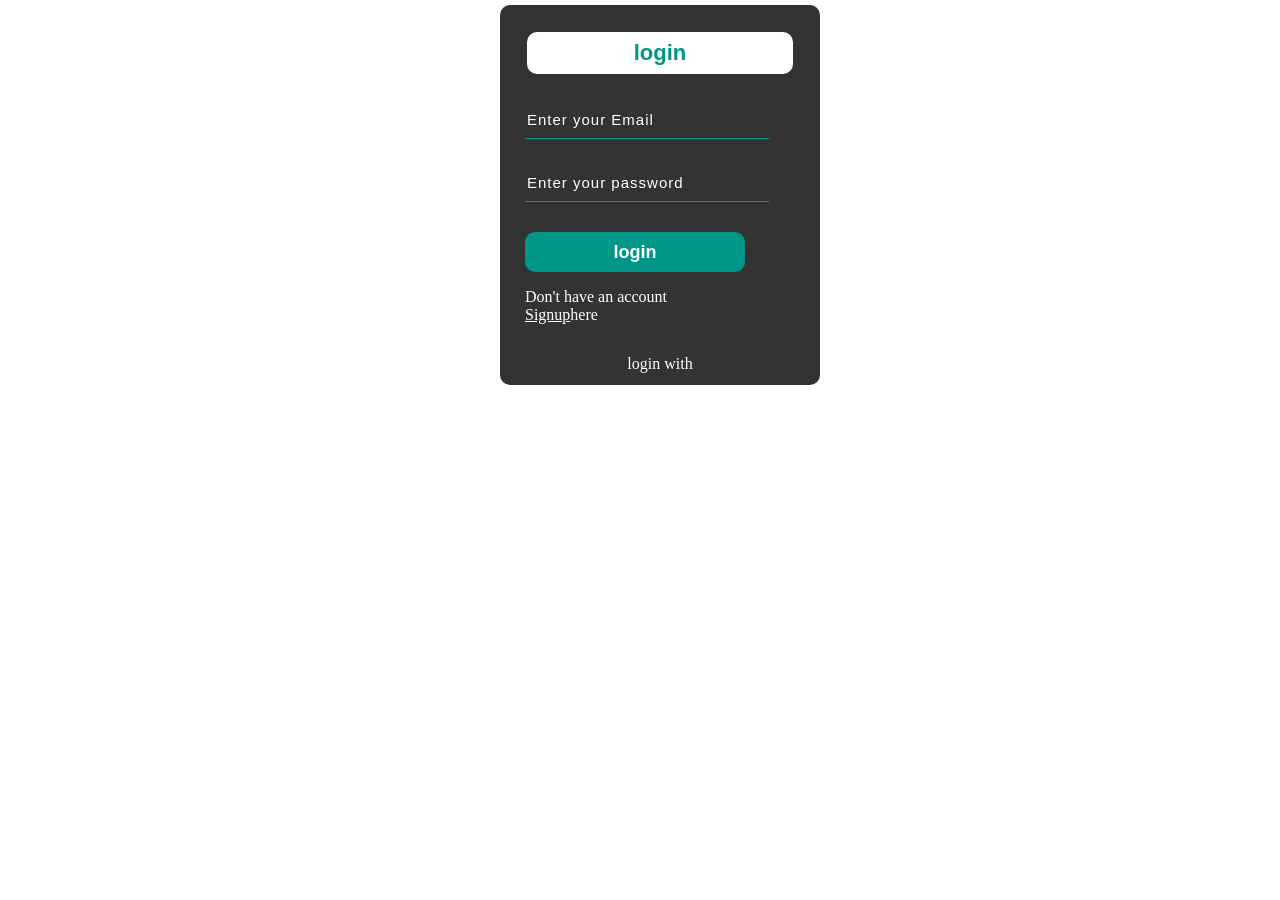
<file: login.html>
<!DOCTYPE html>
<html lang="en">
<head>
    <meta charset="UTF-8">
    <meta name="viewport" content="width=device-width, initial-scale=1.0">
    
    <title>Document</title>
    <link rel="stylesheet" href="login.css">
    <a href="/C:/Users/Dell/Desktop/synth/home.html"> </a>
</head>
<body>
    <div class="form">
        <h2>login</h2>
        <input type="email" name="email" placeholder="Enter your Email">
        <input type="password" name="password" placeholder="Enter your password">
        <button class="btnn"><a href="#">login</a></button>

        <p class="link">Don't have an account<br>
        <a href="#">Signup</a>here</a></p>
        <p class="liw">login with</p>
    </div>
</body>
</html>
</file>
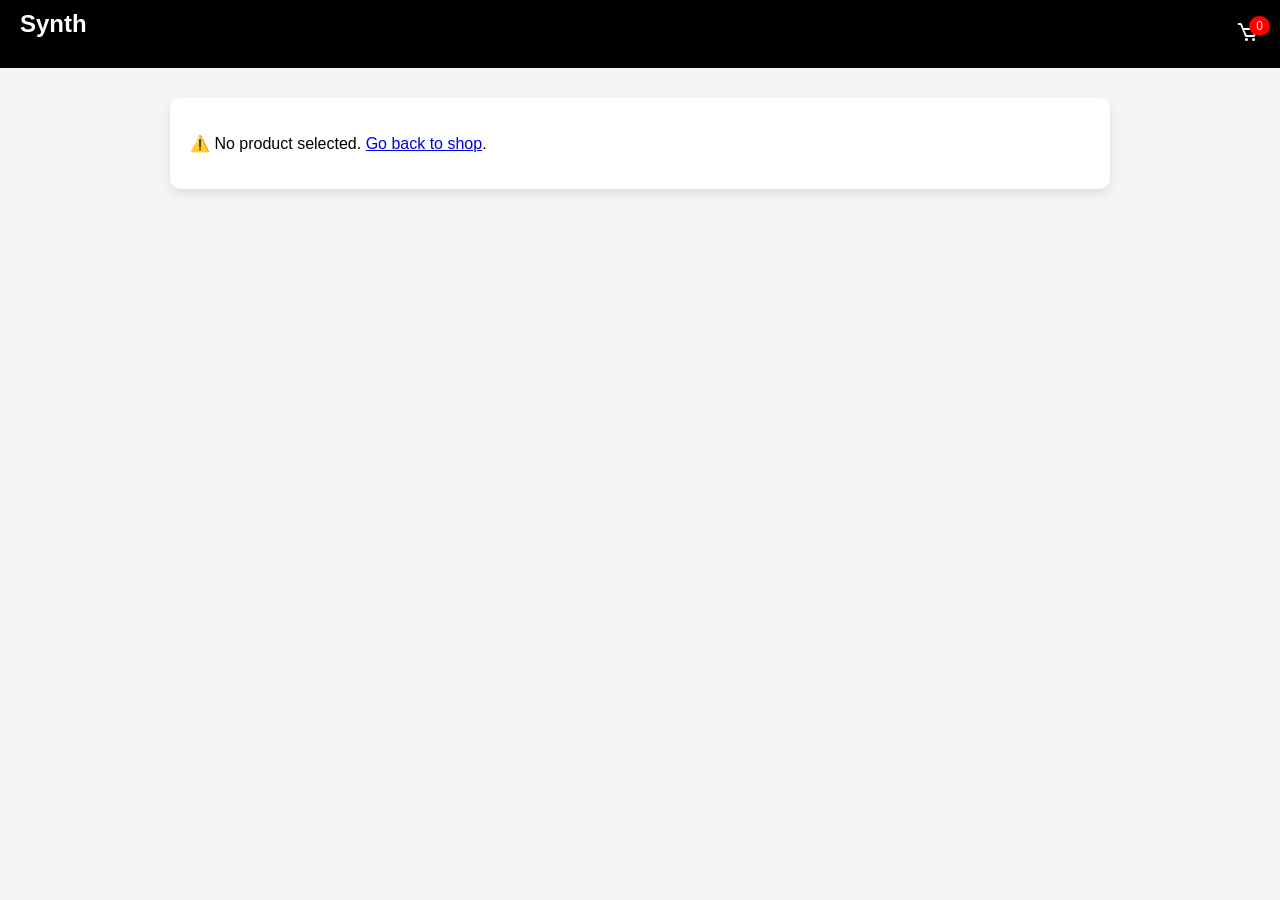
<file: product-details.html>
<!DOCTYPE html>
<html lang="en">
<head>
<meta charset="UTF-8">
<meta name="viewport" content="width=device-width, initial-scale=1.0">
<title>Product Details - Synth</title>
<link href='https://unpkg.com/boxicons@2.1.4/css/boxicons.min.css' rel='stylesheet'>
<style>
    body { font-family: Arial, sans-serif; margin: 0; background: #f5f5f5; }
    header { background: black; color: white; display: flex; justify-content: space-between; align-items: center; padding: 10px 20px; }
    .cart-icon { position: relative; cursor: pointer; }
    .cart-icon span { background: red; color: white; border-radius: 50%; padding: 3px 7px; font-size: 12px; position: absolute; top: -5px; right: -10px; }
    .container { max-width: 900px; margin: auto; background: white; padding: 20px; border-radius: 10px; margin-top: 30px; box-shadow: 0 4px 10px rgba(0,0,0,0.1); display: flex; flex-wrap: wrap; gap: 20px; }
    .container img { width: 100%; max-width: 400px; border-radius: 10px; }
    .details { flex: 1; }
    h2 { margin-top: 0; }
    .price { font-size: 1.2rem; color: #04c2c9; font-weight: bold; }
    .add-btn { background: black; color: white; padding: 10px 20px; border: none; border-radius: 5px; font-size: 16px; cursor: pointer; transition: 0.3s; }
    .add-btn:hover { background: #04c2c9; }
</style>
</head>
<body>

<header>
    <h2>Synth</h2>
    <div class="cart-icon" onclick="window.location.href='cart.html'">
        <i class='bx bx-cart' style="font-size: 24px;"></i>
        <span id="cart-count">0</span>
    </div>
</header>

<div class="container" id="product-details">
    <!-- JS will load the product here -->
</div>

<script>
    let cart = JSON.parse(localStorage.getItem('cart')) || [];
    document.getElementById('cart-count').textContent = cart.reduce((sum, item) => sum + item.quantity, 0);

    const product = JSON.parse(localStorage.getItem('selectedProduct'));
    const container = document.getElementById('product-details');

    if (!product) {
        container.innerHTML = `<p>⚠️ No product selected. <a href="featured-collection.html">Go back to shop</a>.</p>`;
    } else {
        container.innerHTML = `
            <img src="${product.image}" alt="${product.name}">
            <div class="details">
                <h2>${product.name}</h2>
                <p class="price">${product.price}</p>
                <p>${product.description}</p>
                <p><strong>Sizes:</strong> S, M, L, XL</p>
                <button class="add-btn">Add to Cart</button>
            </div>
        `;

        document.querySelector('.add-btn').addEventListener('click', () => {
            const existing = cart.find(item => item.name === product.name);
            if (existing) {
                existing.quantity += 1;
            } else {
                cart.push({ ...product, quantity: 1 });
            }
            localStorage.setItem('cart', JSON.stringify(cart));
            document.getElementById('cart-count').textContent = cart.reduce((sum, item) => sum + item.quantity, 0);
            alert("✅ Added to cart!");
        });
    }
</script>

</body>
</html>
</file>
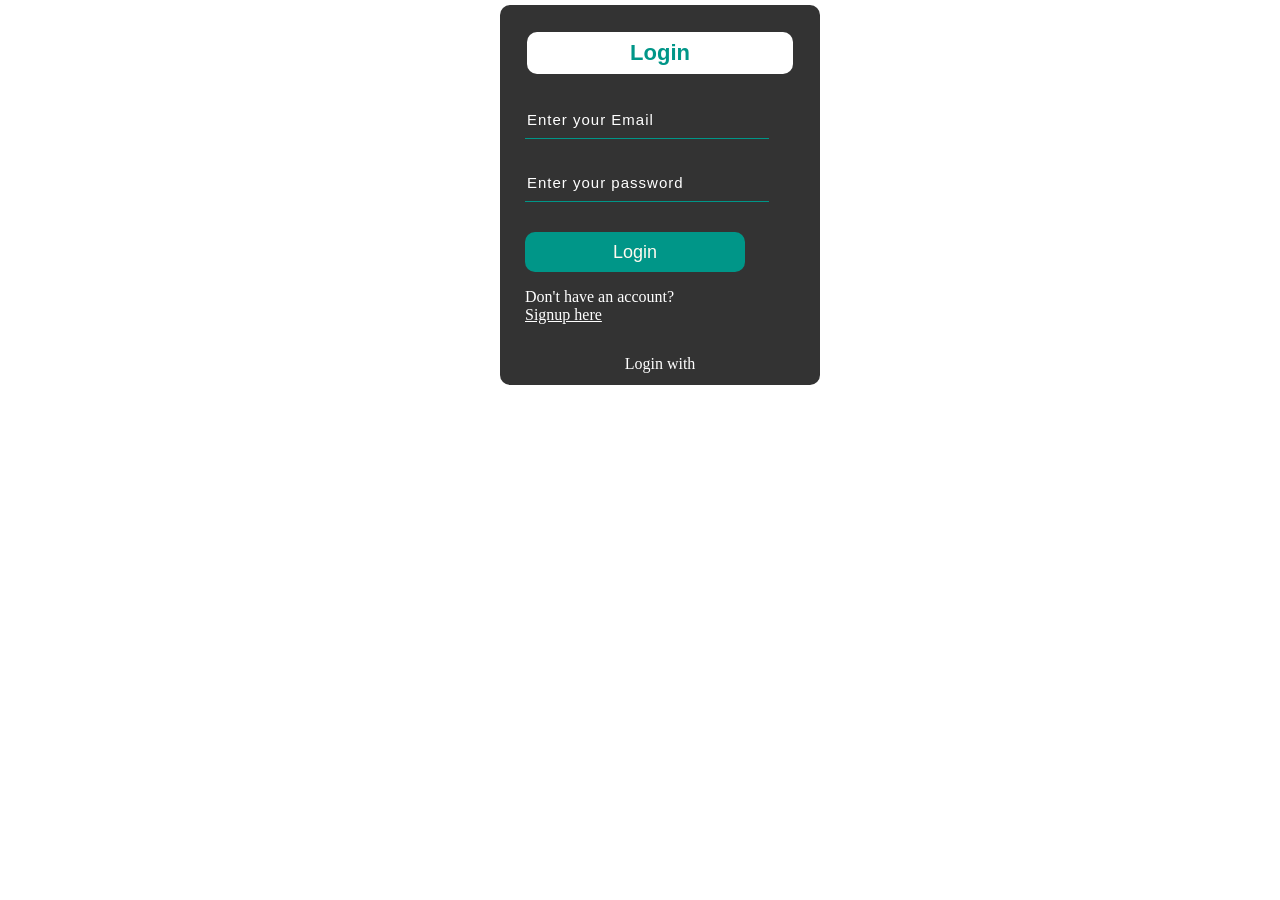
<file: synthlogin.html>
<!DOCTYPE html>
<html lang="en">
<head>
    <meta charset="UTF-8">
    <meta name="viewport" content="width=device-width, initial-scale=1.0">
    <title>Login to Synth</title>
    <link rel="stylesheet" href="login.css">
    <script src="login.js" defer></script>
</head>
<body>
    <div class="form">
        <h2>Login</h2>
        <form id="login-form">
            <input type="email" id="email" name="email" placeholder="Enter your Email" required>
            <input type="password" id="password" name="password" placeholder="Enter your password" required>
            <button type="submit" class="btnn">Login</button>
        </form>

        <p class="link">Don't have an account?<br>
        <a href="signup.html">Signup here</a></p>
        <p class="liw">Login with</p>
        </div>
</body>
</html>
</file>
<file: website.css>
/* Universal Styles */
* {
    margin: 0;
    padding: 0;
    font-family: "Jost", sans-serif;
    box-sizing: border-box;
    scroll-behavior: smooth;
    list-style: none;
    text-decoration: none;
}

body,html{
    overflow-x: hidden;
    min-height: 100%;
    width: 100%;
}

/* Header & Navigation Styles */
.header{
    position: fixed;
    width: 100%;
    top: 0;
    right: 0;
    z-index: 1000;
    display: flex;
    align-items: center;
    justify-content: space-between;
    padding: 20px 10%;
}

.nav-bar{
    display: flex;
    background-color: #aaa8a8;
    width: 100%; /* Ensure this takes up full width for proper alignment */
    align-items: center;
}

.nav-bar a {
    color: #141515;
    z-index: 1001;
    font-size: 16px;
    text-transform: capitalize;
    padding: 10px 20px;
    transition: all .42s ease;
    font-weight: 400;
    position: relative; 
}

.nav-bar a:hover {
    color: aquamarine;
    transform: scale(1.05);
    z-index: 1002; 
}

.search-form {
    display: flex;
    align-items: center;
    justify-content: center;
}

.search-input {
    padding: 0.3rem;
    font-size: 14px;
    border: none;
    outline: none;
    border-radius: 5px 0 0 5px;
}

.search-button {
    padding: 0.3rem;
    background: #779876;
    border: none;
    outline: none;
    display: flex;
    align-items: center;
    justify-content: center;
    cursor: pointer;
    border-top-right-radius: 5px;
    border-bottom-right-radius: 5px;
    position: relative;
    width: 50px;
}

.search-button i {
    color: #fff;
    position: absolute;
    top:50%;
    left:50%;
    transform: translate(-50%,-50%);
}

.nav-icon {
    display: flex;
    position: relative;
    justify-content: flex-end;
    width: 100%;
    padding-right: 10px;
    padding-top: 10px;
}

.nav-icon a {
    margin: 0 10px;
    color: #2c2c2c;
    font-size: 25px;
    transition: all .3s ease;
}

.nav-icon a:hover {
    color: #04c2c9;
    transform: scale(1.1);
}

.nav-icon i {
    margin-right: 30px;
    color: #2c2c2c;
    font-size: 25px;
    font-weight: 400;
    transition: all .42s ease;
}

.nav-icon i:hover{
    transform: scale(1.1);
    color: red;
}

.menu {
    width: 400px;
    float: left; /* Float is not a modern practice, but keeping for now */
    height: 70px;
    margin-left: -20px;
}

ul {
    float: left;
    display: flex;
    justify-content: center;
    align-items: center;
}

ul li {
    list-style: none;
    margin-left: 40px;
    margin-top: 27px;
    font-size: 14px;
    color: aliceblue;
    text-transform: uppercase;
}

/* Page Sections */
Section {
    padding: 5% 10%;
}

.main-home {
    width: 100%;
    height: 100vh;
    background-image: url(christian-lunde-DuJA-IlY-P0-unsplash.jpg);
    background-position: center;
    background-size: cover;  
    display: grid;
    grid-template-columns: repeat(1, 1fr);
}

.main-text h1 {
    color: #fff; 
    font-size: 48px;
    text-transform: uppercase; 
    font-weight: 700; 
    margin-bottom: 0.5rem; 
}

.main-text h2 {
    color: #04c2c9; 
    font-size: 36px; 
    text-transform: uppercase; 
    line-height: 1.2;
    font-weight: 700;
    margin: 0.5rem 0; 
}

.main-text p {
    color: #fff;
    font-size: 18px; 
    font-weight: 400; 
    margin-bottom: 1rem; 
}

.main-btn {
    display: inline-block;
    color: #fff;
    font-size: 16px;
    font-weight: 600;
    text-transform: capitalize;
    border: 2px solid #141515;
    padding: 10px 25px;
    transition: all .42s ease;
    background-color: #141515;
}

.main-btn:hover {
    color: aquamarine;
}

.main-btn i {
    vertical-align: middle;
    color: floralwhite;
}

.header.sticky {
    background: #fff;
    padding: 20px 10%;
    box-shadow: 0px 0px 10px rgb(0 0 0 / 10%);
}

.centre-text h2 {
    color: #141515;
    font-size: 28px;
    text-transform: capitalize;
    text-align: center;
    margin-bottom: 30px;
}

.client-review {
    background-color: gray;
    padding: 2rem 0;
}

.container {
    max-width: 1100px;
    margin: auto;
    padding: 0 20px;
}

.review-title {
    color: #141515;
    font-size: 25px;
    text-transform: capitalize;
    text-align: center;
    font-weight: 700;
    margin-bottom: 1rem;
}

.review-card {
    background-color: #fff;
    border-radius: 10px;
    padding: 1rem;
    text-align: center;
    max-width: 600px;
    margin: auto;
}

.review-image {
    width: 100px;
    height: 100px;
    border-radius: 50%;
    margin: 10px auto;
    display: block;
}

.review-description p {
    color: #141515;
    font-size: 16px;
    font-weight: 400;
    line-height: 25px;
    margin-bottom: 1rem;
}

.review-author {
    font-size: 22px;
    color: #141515;
    font-weight: 700;
    text-transform: capitalize;
    margin-bottom: 0.5rem;
}

.review-role {
    font-size: 16px;
    color: #141515;
    font-weight: 400;
}

.Rating {
    color: orange;
    font-size: 18px;
}

.price h4 {
    color: #141515;
    font-size: 18px;
    text-transform: capitalize;
    font-weight: 400;
}

.price p {
    color: #141515;
    font-size: 14px;
    font-weight: 600;
}

.upper-text h2 {
    text-align: center;
    color: #141515;
    font-size: 25px;
    text-transform: capitalize;
    font-weight: 700;
    margin-bottom: 30px;
}

.cart img {
    border-radius: 5px;
}

.Updated-cart {
    display: grid;
    grid-template-columns: repeat(auto-fit, minmax(380px,auto));
    gap: 1rem;
}

.cart h5 {
    color: rgb(117, 120, 120);
    font-size: 14px;
    text-transform: capitalize;
    font-weight: 500;
}

.cart h4 {
    color: #141515;
    font-size: 18px;
    font-weight: 600;
}

.cart p {
    color: #141515;
    font-size: 15px;
    max-width: 380px;
    line-height: 25px;
    margin-bottom: 12px;
}

.cart h6 {
    color: #141515;
    font-size: 14px;
    font-weight: 500;
}

/* About Section */
.about-section {
    padding: 2rem;
    background-color: #fff;
}

.about-section .container {
    max-width: 1100px;
    margin: auto;
    padding: 2rem;
}

.about-section h1 {
    font-size: 2.5rem;
    margin-bottom: 1rem;
    text-align: center;
}

.about-section p {
    font-size: 1rem;
    margin-bottom: 1rem;
    text-align: justify;
}

/* Contact Section */
.contact {
    background-color: #525151;
}

.contact-info {
    display: grid;
    grid-template-columns: repeat(auto-fit, minmax(180px,auto));
    gap: 3rem;
}

.first-info h2 {
    display: flex;
    font-size: 30px;
}

.contact-info h4 {
    color: #141515;
    font-size: 14px;
    text-transform: uppercase;
    margin-bottom: 10px;
}

.contact-info p {
    color: rgb(4, 5, 4);
    font-size: 14px;
    font-weight: 400;
    text-transform: capitalize;
    line-height: 1.5;
    margin-bottom: 10px;
    cursor: pointer;
    transition: all .42s;
}

.contact-info p:hover {
    color: red;
}

.Social-icons {
    color: blue;
    margin-right: 10px;
    font-size: 20px;
    transition: all .42s;
}

.Social-icons:hover {
    transform: scale(1.3); /* Corrected transform property */
}

.end-text {
    background-color: #fff;
    text-align: center;
    padding: 20px;
}

.end-text p {
    color: #141515;
    text-transform: capitalize;
}

/* Styles for the Cookie Consent Banner */
#cookie-banner {
    display: none; /* Hidden by default, shown by JavaScript */
    position: fixed;
    bottom: 0;
    left: 0;
    width: 100%;
    background-color: #1a1a1a;
    color: #fff;
    text-align: center;
    padding: 20px;
    box-shadow: 0 -2px 10px rgba(0, 0, 0, 0.2);
    z-index: 1000;
    justify-content: center;
    align-items: center;
    gap: 20px;
    font-size: 16px;
    font-family: 'Open Sans', sans-serif;
}

#cookie-banner p {
    margin: 0;
}

#accept-cookies {
    background-color: #f7a324;
    color: #1a1a1a;
    border: none;
    padding: 10px 20px;
    cursor: pointer;
    font-weight: bold;
    border-radius: 5px;
    transition: background-color 0.3s;
}

#accept-cookies:hover {
    background-color: #e5941c;
}
</file>
<file: featured.css>
/* Featured Collection Styles */
.featured-collection {
    padding: 4rem 0;
    background-color: #f4f4f4;
}

.section-title {
    text-align: center;
    font-size: 2rem;
    margin-bottom: 2rem;
}

.products-grid {
    display: flex;
    justify-content: space-around;
    flex-wrap: wrap;
}

.product-item {
    width: calc(33.333% - 2rem);
    margin-bottom: 2rem;
    background-color: #fff;
    padding: 1rem;
    text-align: center;
}
.product-item img:hover{
    transform: scale(0.9);
}

.product-item img {
    max-width: 100%;
    height: auto;
    margin-bottom: 1rem;
}

.product-info {
    padding: 0.5rem 0;
}

.product-name {
    font-size: 1.2rem;
    margin-bottom: 0.5rem;
}

.product-price {
    font-size: 1.1rem;
    margin-bottom: 1rem;
}

.product-link {
    display: inline-block;
    text-decoration: none;
    background-color: #333;
    color: #fff;
    padding: 0.5rem 1rem;
    transition: background-color 0.3s ease;
}

.product-link:hover {
    background-color: #04c2c9;
}

/* Responsive Design */
@media (max-width: 768px) {
    .product-item {
        width: calc(50% - 2rem);
    }
}

@media (max-width: 480px) {
    .product-item {
        width: 100%;
    }
}
.product-item {
    position: relative;
    /* ... other styles ... */
}

.product-rating {
    color: #ffd700; /* Gold color for stars */
    margin-bottom: 0.5rem;
}

.product-rating .bx {
    font-size: 1rem;
}

.product-favorite {
    position: absolute;
    top: 1rem;
    right: 1rem;
    font-size: 1.5rem;
    color: #333; /* Default color for heart */
    cursor: pointer;
}

.product-favorite .bx-heart {
    transition: color 0.3s ease;
}

.product-favorite .bx-heart:hover {
    color: #e74c3c; /* Red color on hover */
}

.header{
    position:fixed;
    width: 100%;
    top: 0;
    right: 0;
    z-index: 1000;
    display: flex;
    align-items: center;
    justify-content: space-between;
    padding: 20px 10%;
}
.nav-bar{
    display: flex;
    background-color: #aaa8a8;
}
.nav-bar a{
  
        color: #141515;
        z-index: 1001; /* Increased z-index */
        font-size: 16px;
        text-transform: capitalize;
        padding: 10px 20px;
        transition: all .42s ease;
        font-weight: 400;
        position: relative; /* Added position relative */
}

/* Menu styles */
.menu {
    width: 400px;
    float: left;
    height: 70px;
    margin-left: -20px;
}

ul {
    float: left;
    display: flex;
    justify-content: center;
    align-items: center;
}

ul li {
    list-style: none;
    margin-left: 40px;
    margin-top: 27px;
    font-size: 14px;
    color: aliceblue;
    text-transform: uppercase;
}

.nav-bar a {
    color: #141515;
    z-index: 1001; /* Increased z-index */
    font-size: 16px;
    text-transform: capitalize;
    padding: 10px 20px;
    transition: all .42s ease;
    font-weight: 400;
    position: relative; /* Added position relative */
}

ul li a:hover {
    color: aquamarine;
    transform: scale(1.05);
    z-index: 1002; /* Increased z-index for hover effect */
}
.nav-icon {
    display: flex;
    position: relative;
    justify-content: flex-end;
    width: 100%;
    padding-right: 10px;
    padding-top: 10px;
    }
    .nav-icon i {
        margin-right: 30px;
        color: #2c2c2c;
        font-size: 25px;
        font-weight: 400;
        transition: all .42s ease;
      
    }
    .nav-icon i:hover{
        transform: scale(1.1);
        color: red;
    }
</file>
<file: contact.css>
.contact-form-section {
    background-color: #f4f4f4;
    padding: 2rem 0;
}

.container {
    max-width: 1100px;
    margin: auto;
    padding: 0 20px;
}

.contact-form-section h2 {
    text-align: center;
    margin-bottom: 1rem;
}

.contact-form {
    max-width: 600px;
    margin: auto;
}

.form-group {
    margin-bottom: 1rem;
}

.form-group label {
    display: block;
    margin-bottom: 0.5rem;
}

.form-group input,
.form-group textarea {
    width: 100%;
    padding: 0.5rem;
    border: 1px solid #ddd;
    border-radius: 5px;
}

.submit-btn {
    background-color: #333;
    color: #fff;
    border: none;
    padding: 0.75rem 1.5rem;
    cursor: pointer;
    display: block;
    width: 100%;
    border-radius: 5px;
    margin-top: 1rem;
}

.submit-btn:hover {
    background-color: #04c2c9;
}
</file>
<file: footer.css>
footer {
    background: #111;
    color: #fff;
    padding: 40px 0;
    font-family: 'Jost', sans-serif;
}

.footer-content .container {
    max-width: 1200px;
    margin: auto;
}

.footer-content .row {
    display: flex;
    flex-wrap: wrap;
    justify-content: space-between;
}

.footer-contact {
    min-width: 180px;
    margin: 15px;
}

.footer-contact h4 {
    font-size: 16px;
    margin-bottom: 10px;
    color: #04c2c9;
}

.footer-contact ul {
    list-style: none;
    padding: 0;
}

.footer-contact ul li {
    margin-bottom: 6px;
}

.footer-contact ul li a {
    color: #ccc;
    text-decoration: none;
    transition: color 0.3s ease;
}

.footer-contact ul li a:hover {
    color: #04c2c9;
}

.logo {
    font-size: 22px;
    color: #04c2c9;
    margin-bottom: 15px;
}

.social-links a {
    color: #fff;
    font-size: 18px;
    margin-right: 10px;
    transition: color 0.3s ease;
}

.social-links a:hover {
    color: #04c2c9;
}

/* Responsive */
@media (max-width: 768px) {
    .footer-content .row {
        flex-direction: column;
        text-align: center;
    }
    .footer-contact {
        margin-bottom: 20px;
    }
}
</file>
<file: login.css>
.form {
    width: 270px;
    height: 330px;
    background: linear-gradient(to top, rgba(0, 0, 0, 0.8) 50%, rgba(0, 0, 0, 0.8) 50%);
    position: absolute;
    top: 5px;
    left: 500px;
    border-radius: 10px;
    padding: 25px;
}

.form h2 {
    width: 100;
    font-family: sans-serif;
    text-align: center;
    color: #009688;
    font-size: 22px;
    background-color: #fff;
    border-radius: 10px;
    margin: 2px;
    padding: 8px;
}

.form input {
    width: 240px;
    height: 35px;
    background: transparent;
    border-bottom: 1px solid #009688;
    border-top: none;
    border-right: none;
    border-left: none;
    color: #fff;
    font-size: 15px;
    letter-spacing: 1px;
    margin-top: 25px;
    font-family: sans-serif;
}

::placeholder {
    color: #fff;
    font-family: Arial;
}

.btnn {
    width: 220px;
    height: 40px;
    background: #009688;
    border: none;
    margin-top: 30px;
    font-size: 18px;
    border-radius: 10px;
    cursor: pointer;
    color: floralwhite;
    transition: 0.4s ease;
}

.btnn:hover {
    color: #fff;
    background: forestgreen;
}

.btnn a {
    text-decoration: none;
    color: #fff;
    font-weight: bold;
}

.form.link {
    font-family: sans-serif;
    font-size: 17px;
    padding-top: 20px;
    text-align: center;
}

.form.link a {
    text-decoration: underline;
    color: #009688;
}
.form p{
    color: #fff;
}
.form a{
    color: #fff;
}
.form a:hover{
    color:red;
}
.liw {
    padding-top: 15px;
    padding-bottom: 10px;
    text-align: center
}
</file>
